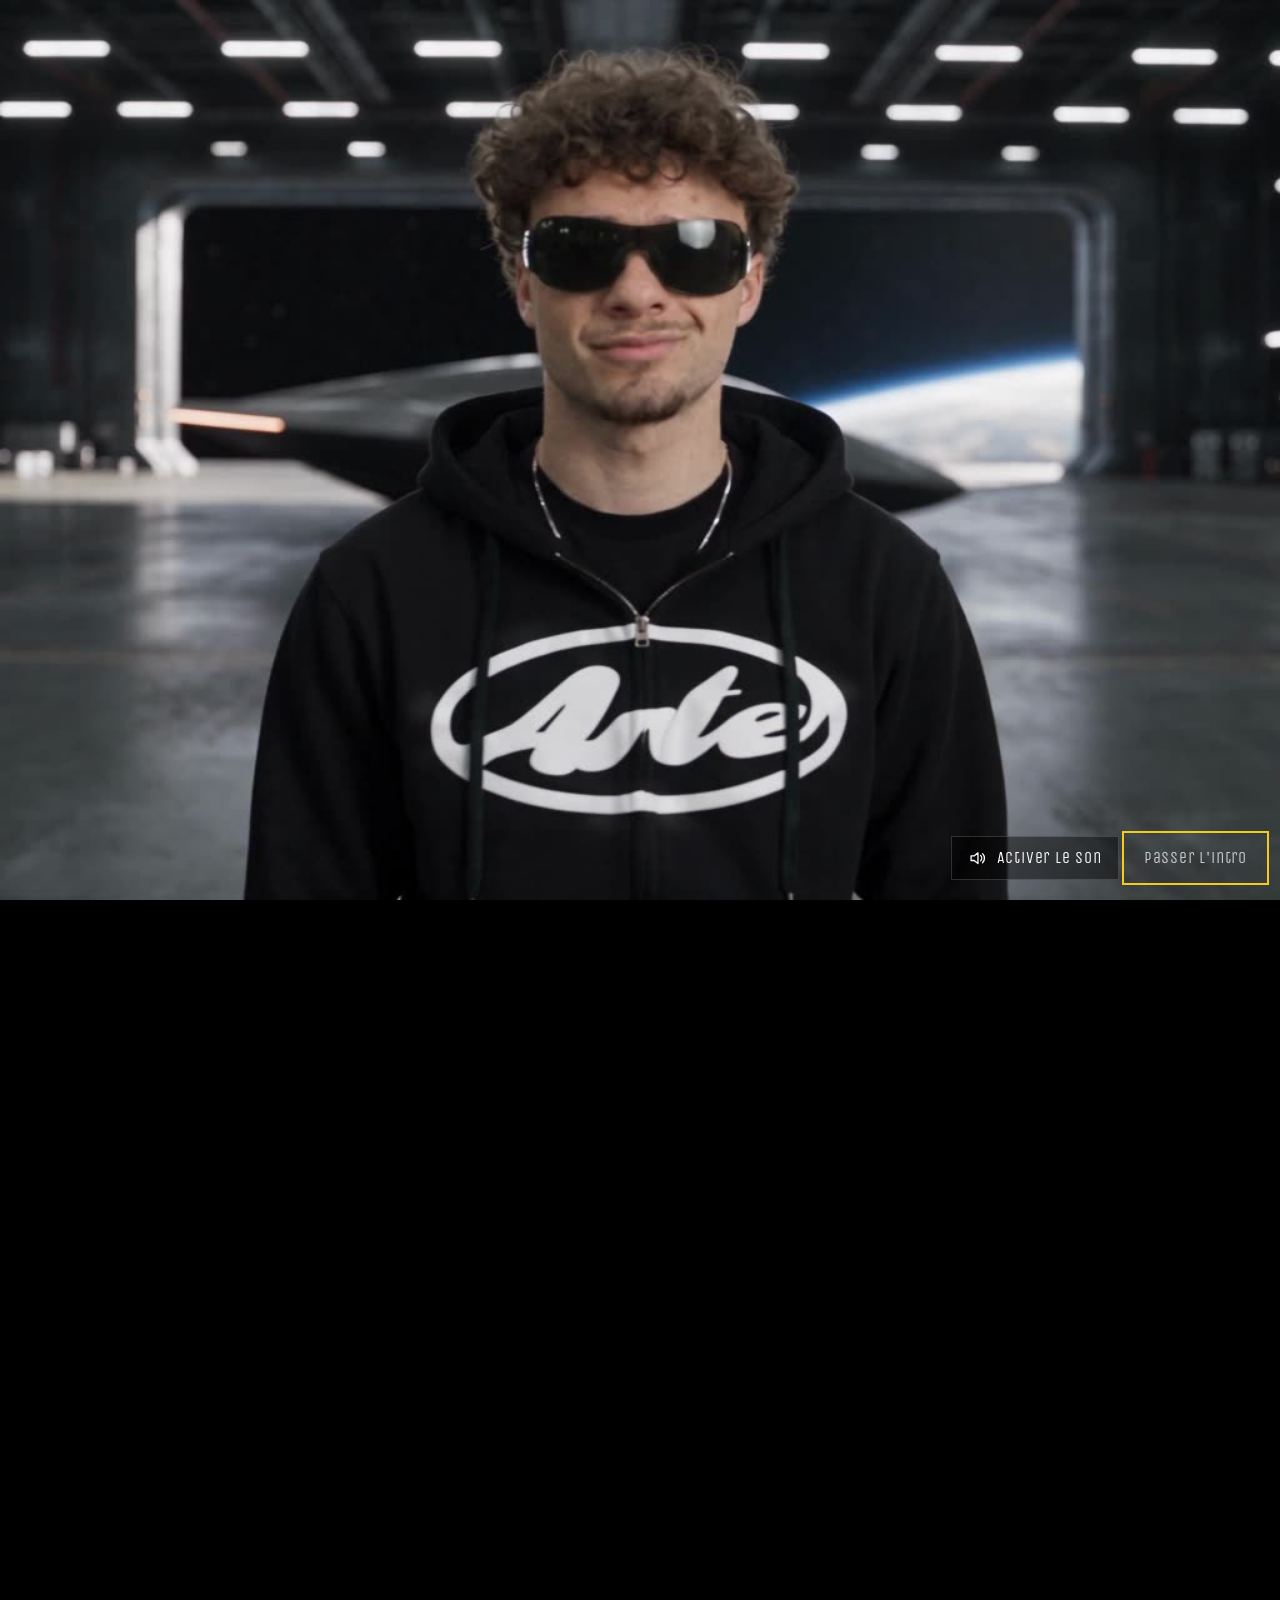
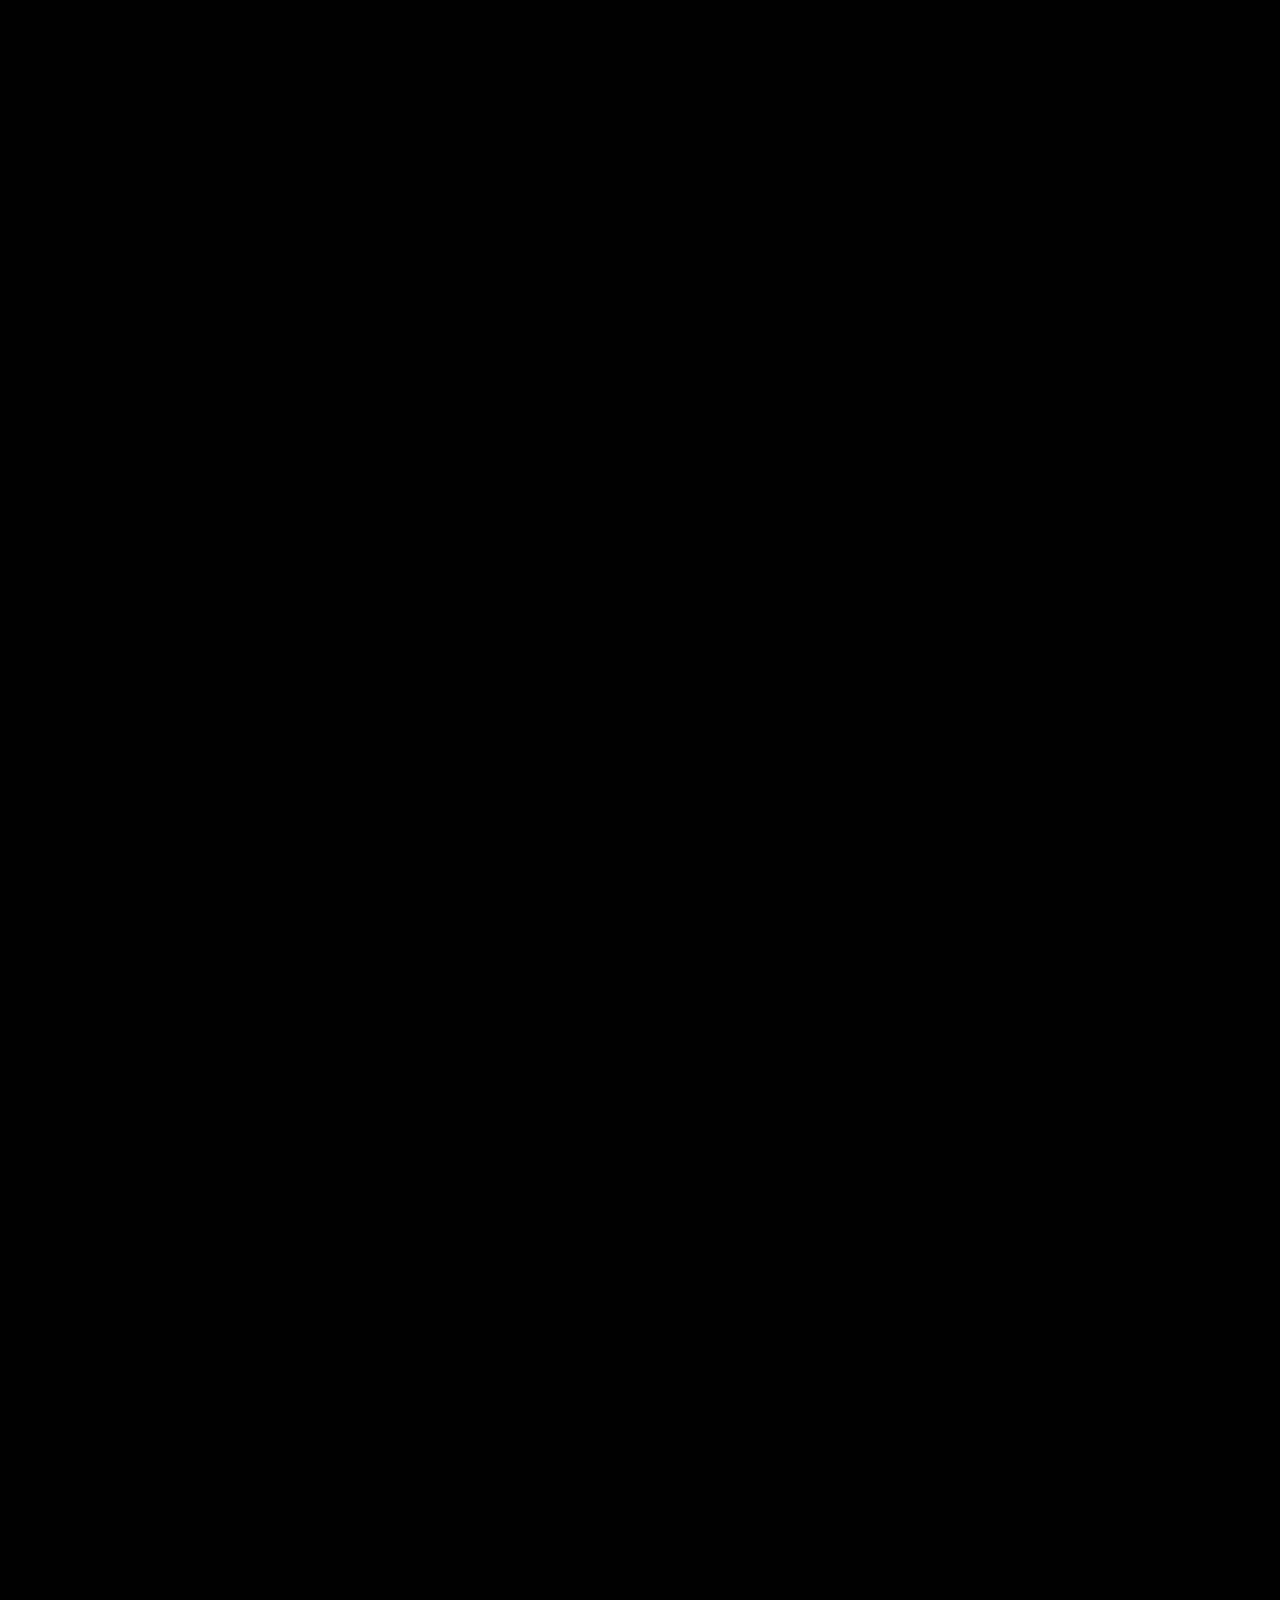
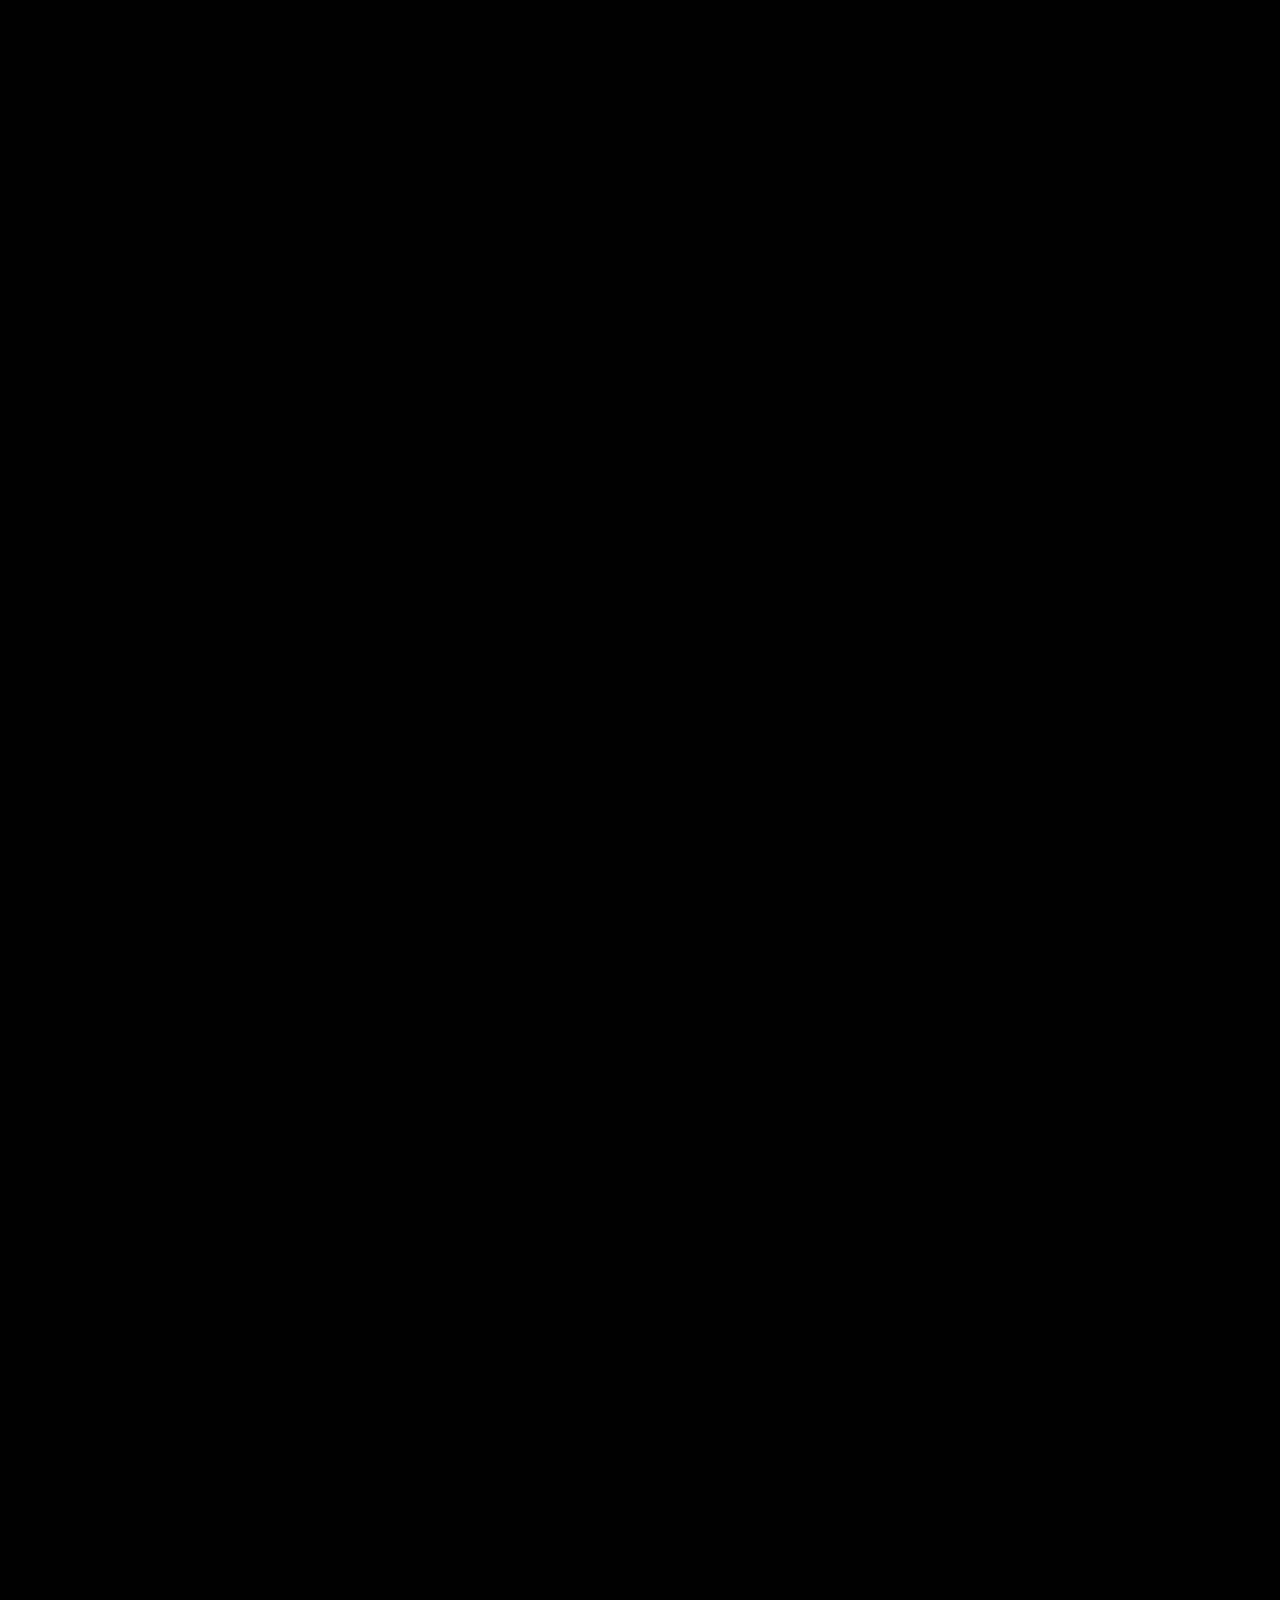
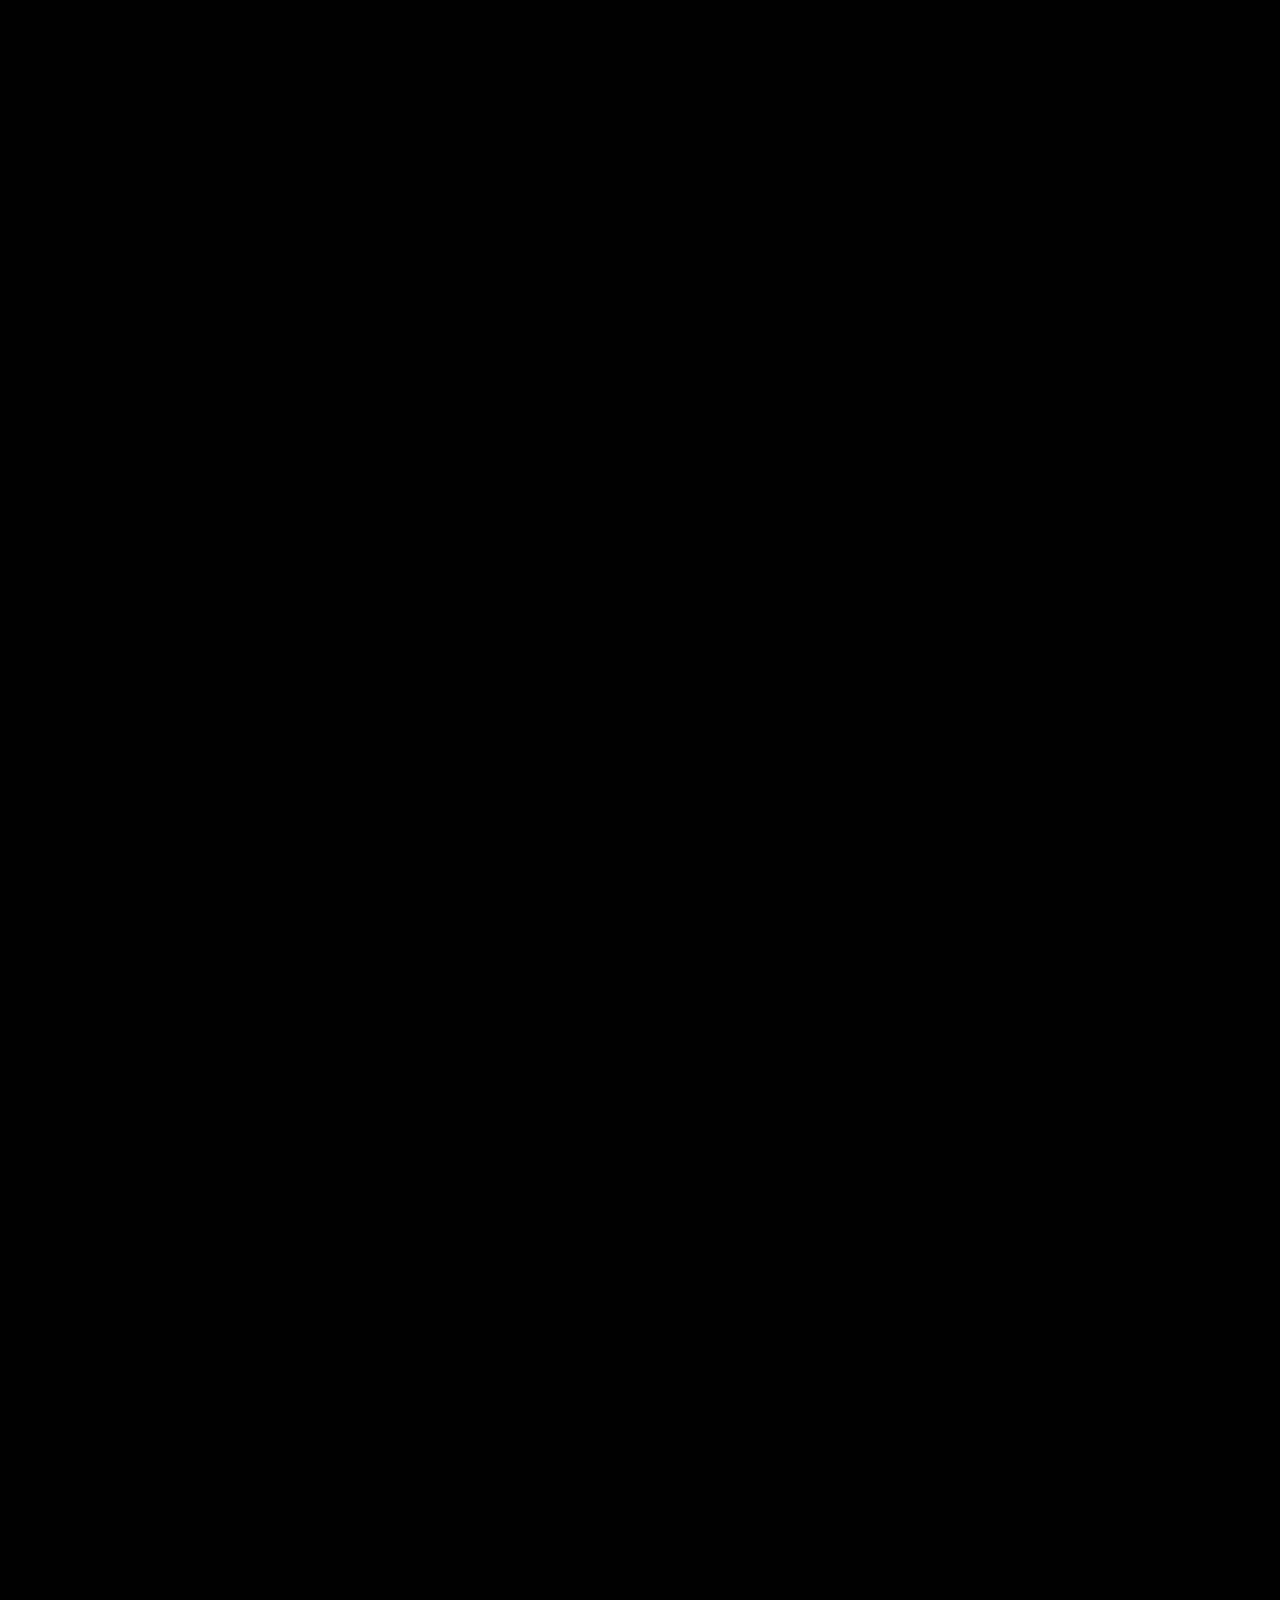
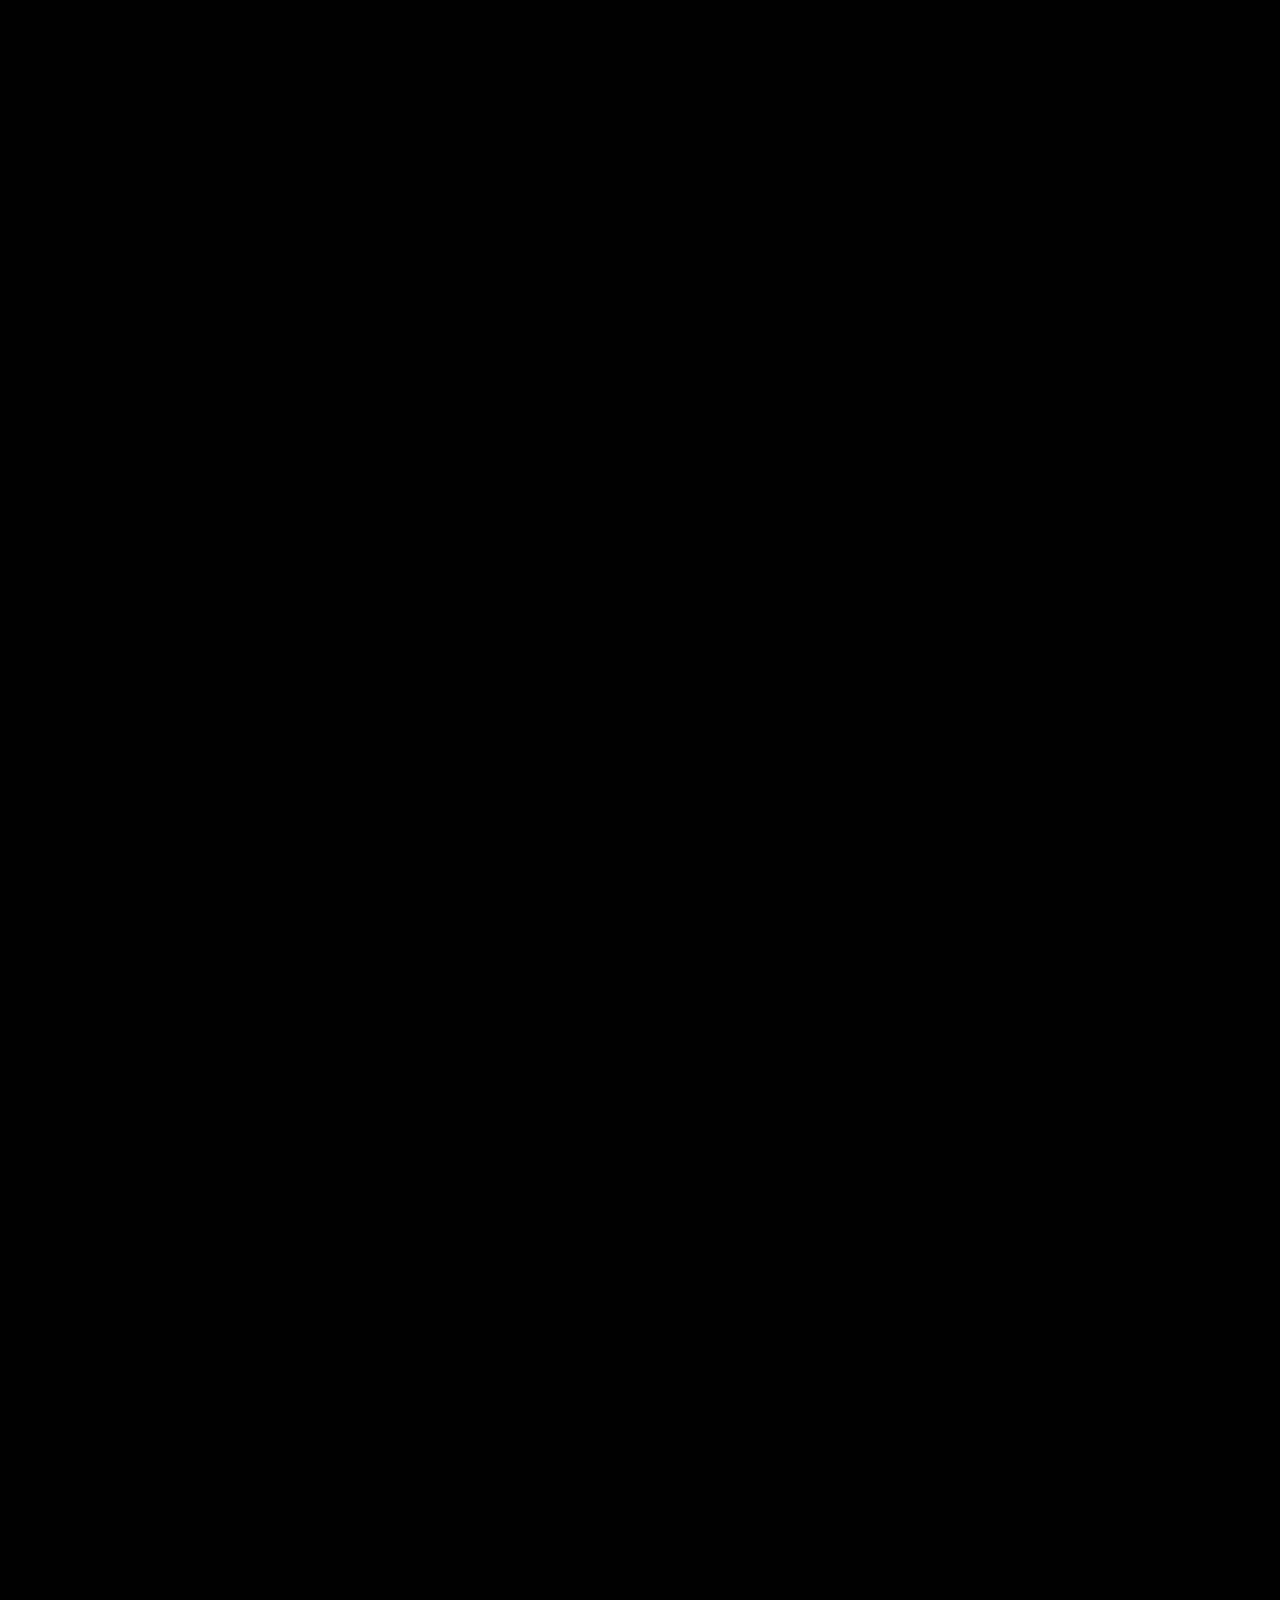
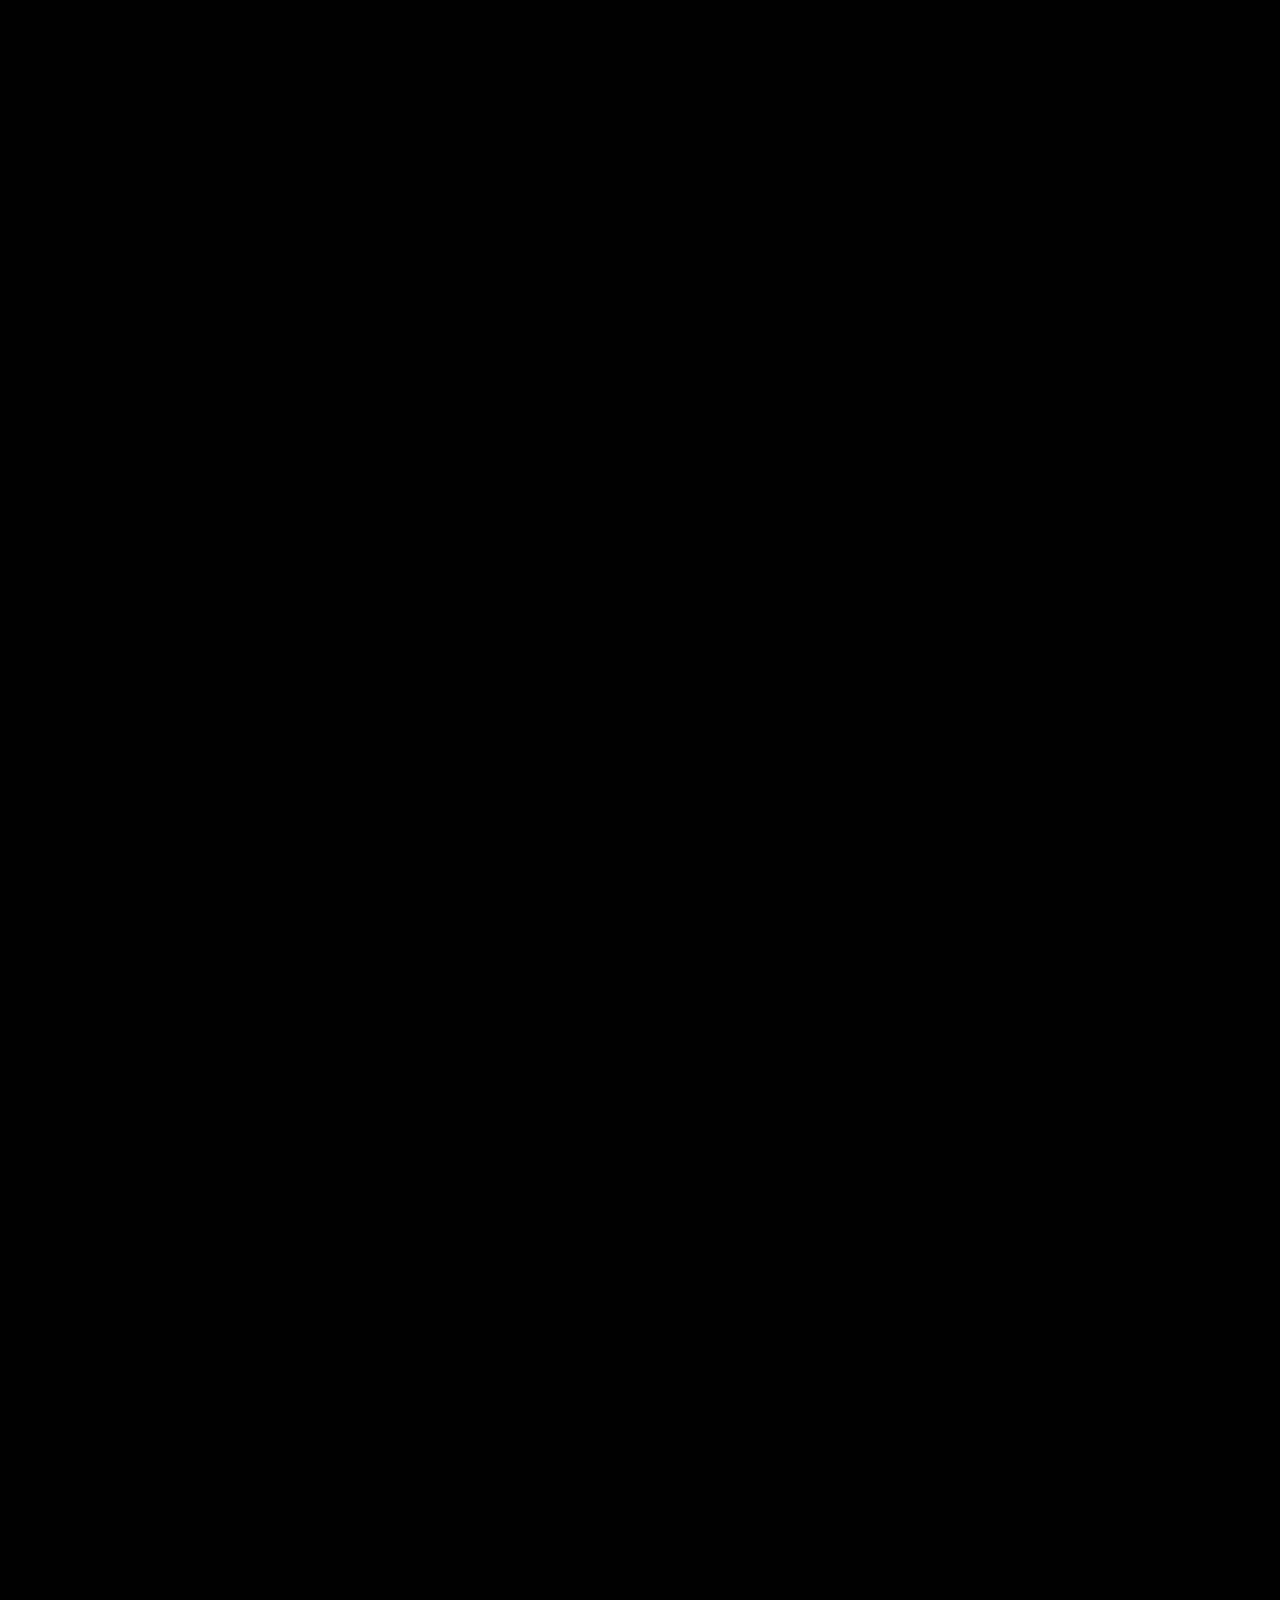
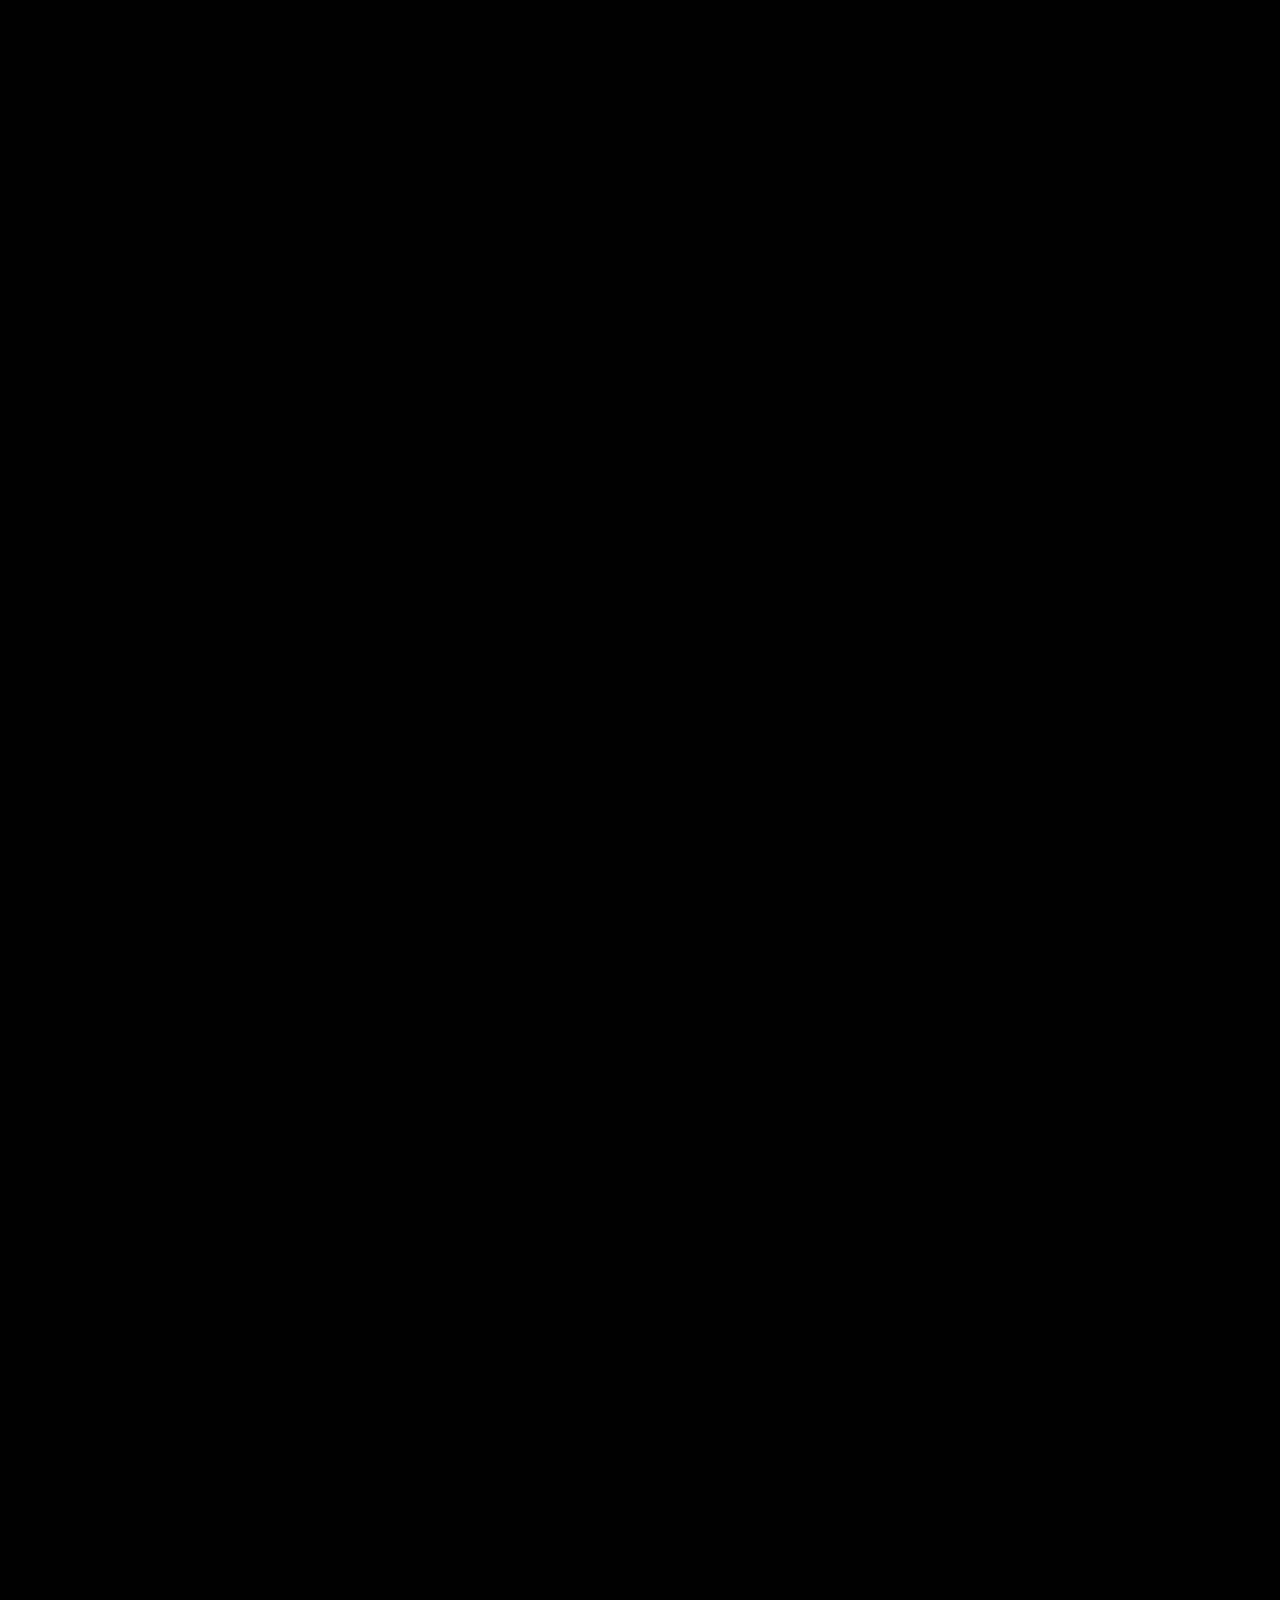
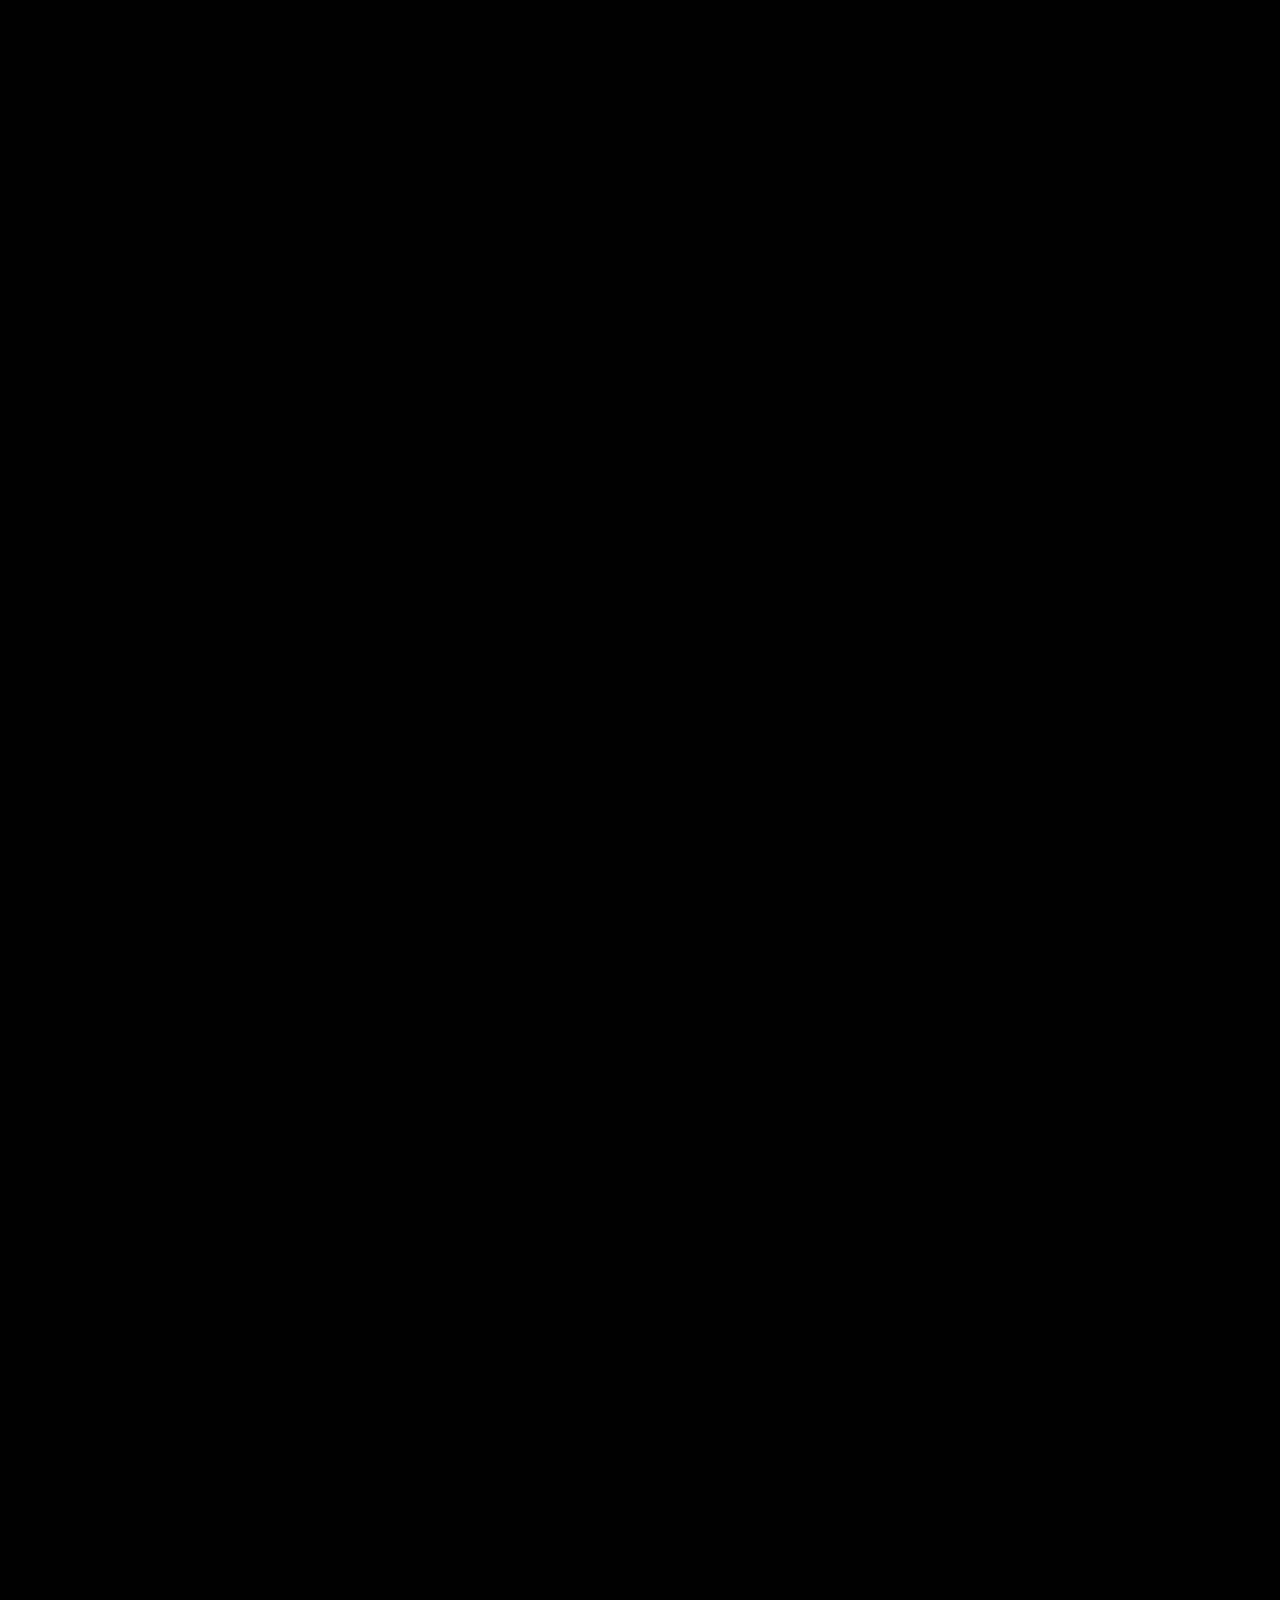
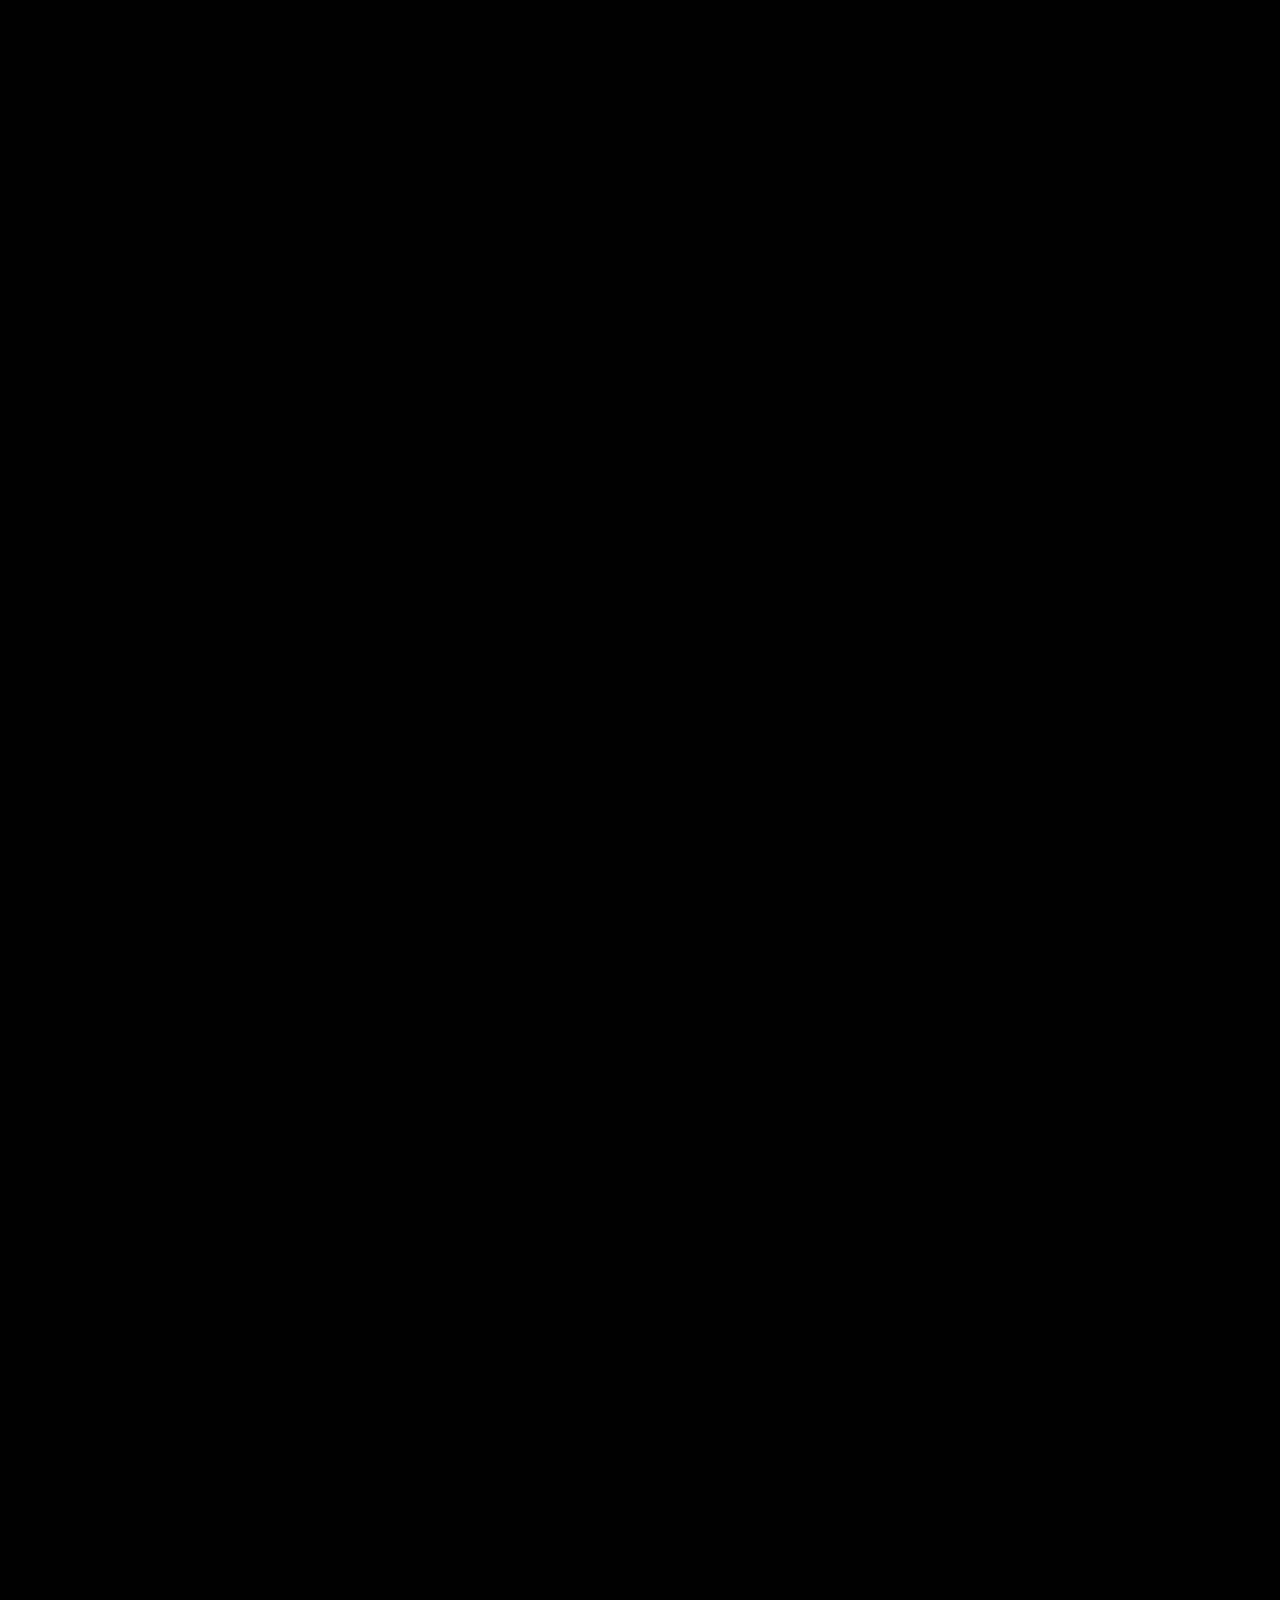
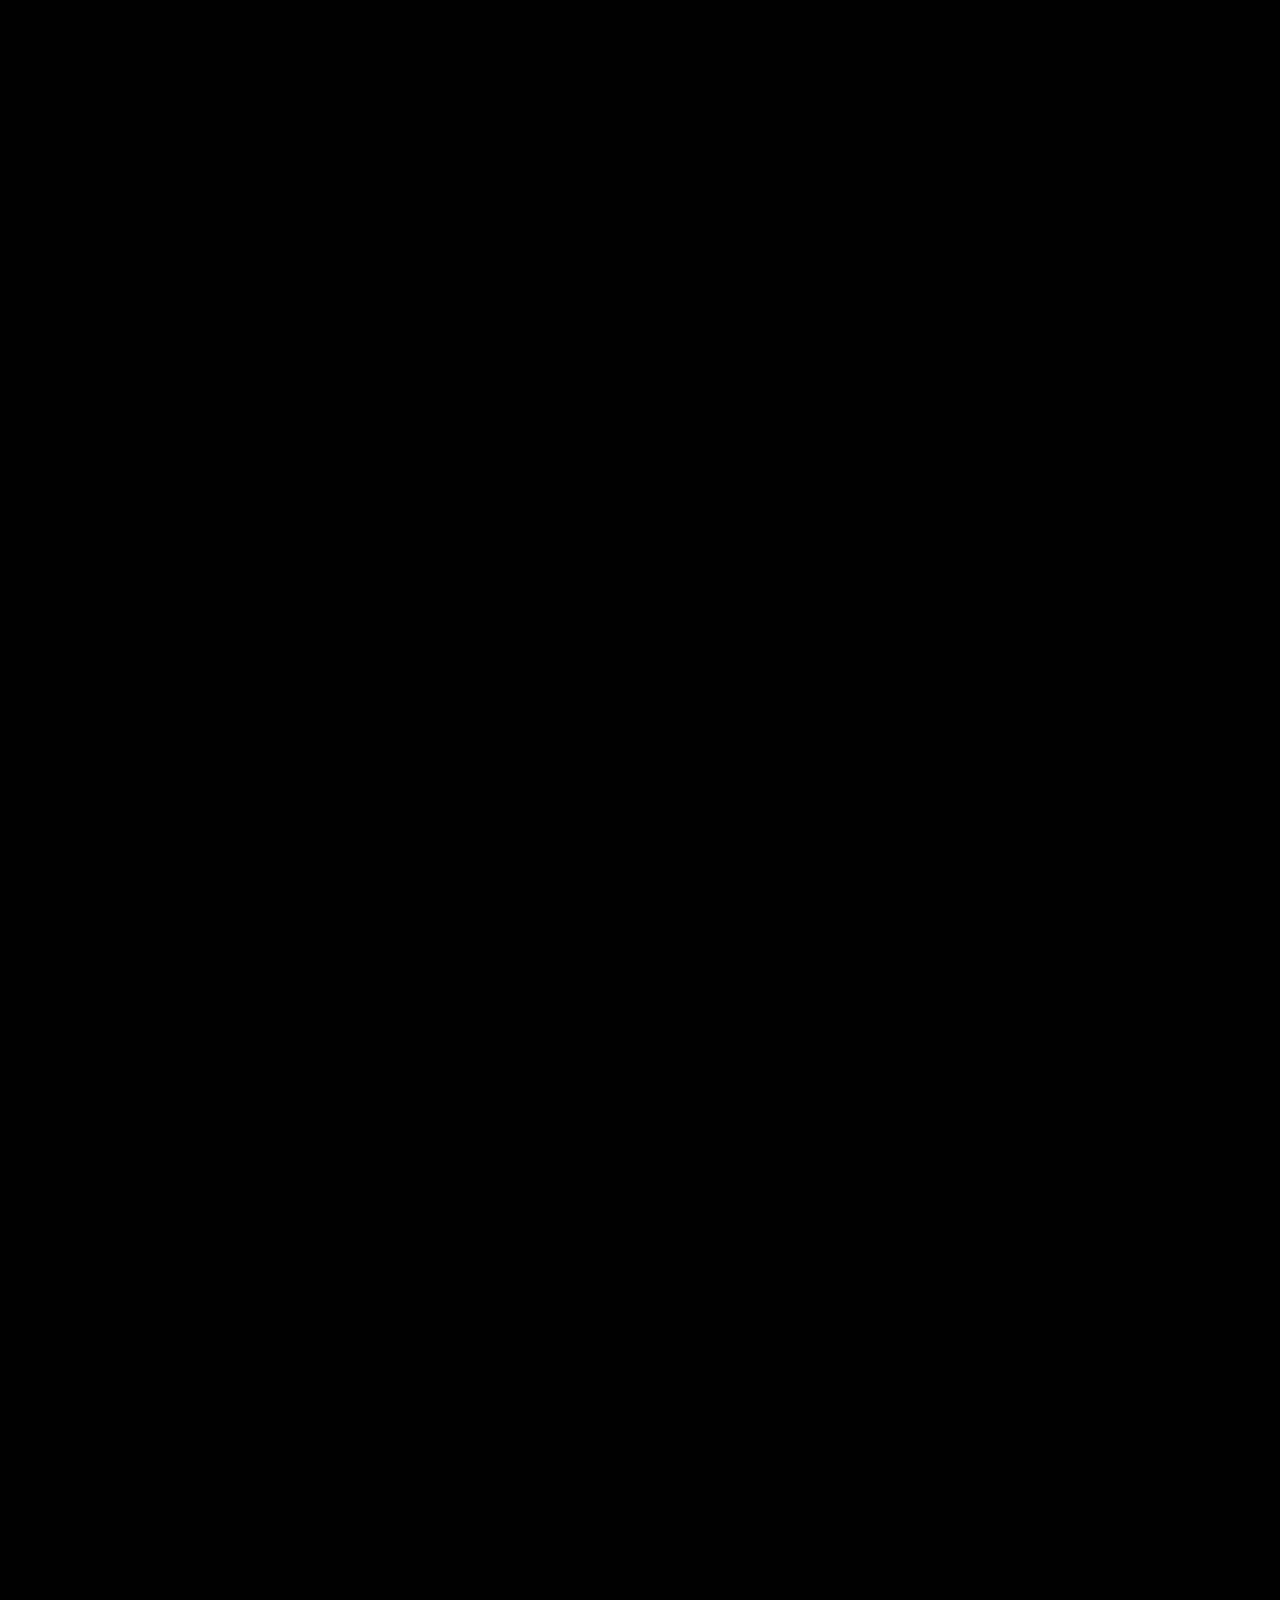
<file: index.html>
<!doctype html>
<html lang="fr">
<head>
<meta charset="utf-8">
<meta name="viewport" content="width=device-width, initial-scale=1, viewport-fit=cover">
<title>Miwave Studio</title>
<meta name="description" content="Miwave Studio — Dream to screen. Portfolio de Mathias Lopez : créations vidéo et design graphique.">
<meta name="theme-color" content="#000000">
<meta property="og:title" content="Miwave Studio — Dream to screen">
<meta property="og:description" content="Miwave Studio — Dream to screen. Portfolio de Mathias Lopez : créations vidéo et design graphique.">
<meta property="og:image" content="assets/video/intro.jpg">
<link rel="icon" href="assets/img/logo-mark.png">
<link rel="preconnect" href="https://fonts.googleapis.com">
<link rel="preconnect" href="https://fonts.gstatic.com" crossorigin>
<link rel="stylesheet" href="https://fonts.googleapis.com/css2?family=Crimson+Text:ital,wght@0,400;0,600;1,400&family=Unica+One&family=VT323&display=swap">
<link rel="stylesheet" href="css/style.css">
</head>
<body>
<a class="skip-link" href="#contenu" data-i18n="skip">Aller au contenu</a>
<div class="cosmos" aria-hidden="true"></div>

<!-- ============ INTRO VIDÉO ============ -->
<div id="intro" class="intro" hidden>
  <video id="intro-video" class="intro__video" muted playsinline preload="auto" poster="assets/video/intro.jpg">
    <source src="assets/video/intro.mp4" type="video/mp4">
  </video>
  <div class="intro__controls">
    <button type="button" id="intro-sound" class="ghost-btn" aria-pressed="false">
      <svg class="ico" viewBox="0 0 24 24" aria-hidden="true"><path d="M4 9v6h4l5 4V5L8 9H4z"/><path class="wave" d="M16.5 8.5a5 5 0 0 1 0 7M19 6a8.5 8.5 0 0 1 0 12"/><path class="mute" d="M17 9l5 6M22 9l-5 6"/></svg>
      <span data-i18n="intro.sound.on">Activer le son</span>
    </button>
    <button type="button" id="intro-skip" class="ghost-btn ghost-btn--quiet" data-i18n="intro.skip">Passer l'intro</button>
  </div>
</div>
<div id="flash" class="flash" aria-hidden="true"></div>

<!-- ============ EN-TÊTE ============ -->
<header class="top" id="top">
  <a class="top__logo" href="#voyage" aria-label="Miwave Studio">
    <img src="assets/img/logo-mark.png" alt="" width="400" height="205">
  </a>
  <nav class="top__nav" data-i18n-aria="nav.label" aria-label="Navigation principale">
    <a href="#voyage" data-route="voyage" data-i18n="nav.voyage">Voyage</a>
    <a href="#videos" data-route="videos" data-i18n="nav.videos">Vidéos</a>
    <a href="#design" data-route="design" data-i18n="nav.design">Design</a>
    <a href="#a-propos" data-route="a-propos" data-i18n="nav.about">À propos</a>
    <a href="#contact" data-route="contact" data-i18n="nav.contact">Contact</a>
  </nav>
  <button type="button" id="replay" class="top__replay" data-i18n-aria="nav.replay" aria-label="Revoir l'intro">
    <svg class="ico" viewBox="0 0 24 24" aria-hidden="true"><path d="M4 12a8 8 0 1 0 2.6-5.9M4 4v4h4"/><path d="M10.5 9v6l5-3z"/></svg>
    <span data-i18n="nav.replay">Revoir l'intro</span>
  </button>
  <div class="lang" role="group" data-i18n-aria="lang.label" aria-label="Langue du site">
    <button type="button" data-lang="fr" aria-pressed="true">FR</button>
    <button type="button" data-lang="en" aria-pressed="false">EN</button>
  </div>
</header>

<main id="contenu">

<!-- ============ VOYAGE ============ -->
<section id="view-voyage" class="view voyage" data-view="voyage" aria-label="Voyage">
  <div class="stage" id="stage">
    <canvas id="space" class="stage__space" aria-hidden="true"></canvas>
    <video id="voyage-video" class="stage__video" muted playsinline preload="auto" aria-hidden="true" tabindex="-1"></video>
    <canvas id="constellation" class="stage__const" aria-hidden="true"></canvas>

    <div class="opening" id="opening">
      <img class="opening__logo" src="assets/img/logo.png" alt="Miwave" width="600" height="394">
      <p class="opening__base">Dream to screen</p>
      <h1 class="opening__title" data-i18n="hero.title">Embarque avec moi.</h1>
      <p class="opening__story" data-i18n="hero.story">Un voyage à travers mes créations. Il te suffit de faire défiler : le vaisseau décolle, et chaque étoile filante te dévoile un projet.</p>
      <p class="opening__hint"><span data-i18n="hero.hint">Fais défiler pour décoller</span>
        <svg class="ico" viewBox="0 0 24 24" aria-hidden="true"><path d="M6 6l6 6 6-6M6 13l6 6 6-6"/></svg></p>
    </div>

    <div class="comets" id="comets" aria-hidden="true"></div>
    <div class="fx" id="fx" aria-hidden="true"></div>
    <div class="flyby" id="flyby"></div>

    <div class="final" id="final">
      <h2 class="sr-only">Work with me!</h2>
      <p class="final__sub" data-i18n="final.sub">Un projet vidéo, une identité, une idée à faire décoller ?</p>
      <a class="solid-btn" href="#contact" data-i18n="final.cta">Écrire à Miwave Studio</a>
    </div>

    <div class="hud" id="hud" aria-hidden="true">
      <svg class="hud__reticle" viewBox="0 0 200 60"><path d="M0 30h62M138 30h62M88 30h4M108 30h4M100 18v4M100 38v4"/><circle cx="100" cy="30" r="1.4"/></svg>
      <div class="hud__block hud__block--l"><span data-i18n="hud.speed">Vitesse</span><b id="hud-speed">0,00 c</b></div>
      <div class="hud__block hud__block--r"><span data-i18n="hud.project">Projet</span><b id="hud-count">00 / 17</b></div>
    </div>

    <div class="veil" id="veil"></div>
    <button class="unzoom" id="unzoom" type="button" hidden><svg class="ico" viewBox="0 0 24 24" aria-hidden="true"><path d="M19 12H5M11 6l-6 6 6 6"/></svg><span data-i18n="scr.back">Retour au cockpit</span></button>
    <div class="cockpit" id="cockpit">
      <img class="cockpit__img" src="assets/img/cockpit-base.webp" alt="" width="2048" height="1152">
      <div class="dash" id="dash">
        <div class="scr scr--1" data-q="476,803,426,268,-11.9">
          <p class="scr__head" aria-hidden="true"><span>MIWAVE-OS 2.6</span><span>SYS OK</span></p>
          <p class="scr__cmd" aria-hidden="true">&gt; ls /videos</p>
          <a class="scr__go" href="#videos" tabindex="-1" data-i18n="nav.videos">Vidéos</a>
          <p class="scr__sub" aria-hidden="true"><span data-i18n="scr.videos">17 fichiers</span></p>
          <p class="scr__hint" aria-hidden="true" data-i18n="scr.hint">[ clic ] ouvrir · [ esc ] retour</p>
          <button class="scr__zoom" type="button" data-i18n-aria="scr.zoom.videos" aria-label="Vidéos"></button>
        </div>
        <div class="scr scr--2" data-q="844,740,338,297,-3.6">
          <p class="scr__head" aria-hidden="true"><span>MIWAVE-OS 2.6</span><span>SYS OK</span></p>
          <p class="scr__cmd" aria-hidden="true">&gt; open /design</p>
          <a class="scr__go" href="#design" tabindex="-1" data-i18n="nav.design">Design</a>
          <p class="scr__sub" aria-hidden="true"><span data-i18n="scr.design">7 projets</span></p>
          <p class="scr__hint" aria-hidden="true" data-i18n="scr.hint">[ clic ] ouvrir · [ esc ] retour</p>
          <button class="scr__zoom" type="button" data-i18n-aria="scr.zoom.design" aria-label="Design"></button>
        </div>
        <div class="scr scr--3" data-q="1204,740,338,297,3.6">
          <p class="scr__head" aria-hidden="true"><span>MIWAVE-OS 2.6</span><span>SYS OK</span></p>
          <p class="scr__cmd" aria-hidden="true">&gt; whoami</p>
          <a class="scr__go" href="#a-propos" tabindex="-1" data-i18n="nav.about">À propos</a>
          <p class="scr__sub" aria-hidden="true">mathias.lopez</p>
          <p class="scr__hint" aria-hidden="true" data-i18n="scr.hint">[ clic ] ouvrir · [ esc ] retour</p>
          <button class="scr__zoom" type="button" data-i18n-aria="scr.zoom.about" aria-label="À propos"></button>
        </div>
        <div class="scr scr--4" data-q="1572,803,426,268,11.9">
          <p class="scr__head" aria-hidden="true"><span>MIWAVE-OS 2.6</span><span>SYS OK</span></p>
          <p class="scr__cmd" aria-hidden="true">&gt; ping miwave</p>
          <a class="scr__go" href="#contact" tabindex="-1" data-i18n="nav.contact">Contact</a>
          <p class="scr__sub" aria-hidden="true"><span data-i18n="scr.contact">réponse &lt; 48 h</span></p>
          <p class="scr__hint" aria-hidden="true" data-i18n="scr.hint">[ clic ] ouvrir · [ esc ] retour</p>
          <button class="scr__zoom" type="button" data-i18n-aria="scr.zoom.contact" aria-label="Contact"></button>
        </div>
        <i class="lever" id="lever" aria-hidden="true"></i>
        <div class="holo" id="holo" aria-hidden="true"><i class="holo__cone"></i><div class="holo__in"><b class="holo__val" id="holo-val">100%</b><div class="holo__bat"><i></i><i></i><i></i><i></i><i></i></div></div></div>
      </div>
      <img class="hand hand--l" id="hand-l" src="assets/img/hand-l.webp" alt="" width="517" height="404">
      <img class="hand hand--r" id="hand-r" src="assets/img/hand-r.webp" alt="" width="542" height="397">
    </div>

    <div class="pager" id="pager">
      <button type="button" id="pager-prev" data-i18n-aria="hud.prev" aria-label="Projet précédent"><svg class="ico" viewBox="0 0 24 24" aria-hidden="true"><path d="M12 19V5M6 11l6-6 6 6"/></svg></button>
      <div class="pager__track" aria-hidden="true"><i id="pager-fill"></i></div>
      <button type="button" id="pager-next" data-i18n-aria="hud.next" aria-label="Projet suivant"><svg class="ico" viewBox="0 0 24 24" aria-hidden="true"><path d="M12 5v14M6 13l6 6 6-6"/></svg></button>
    </div>
  </div>

  <!-- Version sans animation (mouvements réduits) -->
  <div class="calm" id="calm">
    <div class="calm__head">
      <img src="assets/img/logo.png" alt="Miwave" width="600" height="394">
      <p class="opening__base">Dream to screen</p>
    </div>
    <div class="grid" id="calm-grid"></div>
    <div class="calm__final">
      <h2>Work with me!</h2>
      <p data-i18n="final.sub">Un projet vidéo, une identité, une idée à faire décoller ?</p>
      <a class="solid-btn" href="#contact" data-i18n="final.cta">Écrire à Miwave Studio</a>
    </div>
  </div>
</section>

<!-- ============ VIDÉOS ============ -->
<section id="view-videos" class="view page" data-view="videos" hidden>
  <div class="wrap">
    <h1 data-i18n="videos.title">Vidéos</h1>
    <p class="lead" data-i18n="videos.lead">Toutes les créations vidéo, sans le voyage. Un clic ouvre la version complète.</p>
    <h2 class="sub" data-i18n="videos.main">Projets</h2>
    <div class="grid" id="grid-main"></div>
    <h2 class="sub" data-i18n="videos.second">Commandes et formats courts</h2>
    <div class="grid grid--small" id="grid-second"></div>
  </div>
</section>

<!-- ============ DESIGN ============ -->
<section id="view-design" class="view page" data-view="design" hidden>
  <div class="wrap">
    <h1 data-i18n="design.title">Design</h1>
    <p class="lead" data-i18n="design.lead">Identités graphiques, affiches et mises en page. Un clic agrandit l'image.</p>
    <div id="design-list"></div>
  </div>
</section>

<!-- ============ À PROPOS ============ -->
<section id="view-a-propos" class="view page page--about" data-view="a-propos" hidden>
  <div class="wrap">
    <div class="about">
      <div class="about__text">
        <h1 data-i18n="about.title">À propos</h1>
        <p class="big" data-i18n="about.p1"></p>
        <a class="solid-btn" href="#contact" data-i18n="about.cta">Parler d'un projet</a>
      </div>
      <div class="about__side">
        <h2 class="sub" data-i18n="about.do">Ce que je fais</h2>
        <ul class="skills">
          <li data-i18n="about.s1"></li><li data-i18n="about.s2"></li><li data-i18n="about.s3"></li>
          <li data-i18n="about.s4"></li><li data-i18n="about.s5"></li><li data-i18n="about.s6"></li><li data-i18n="about.s7"></li>
        </ul>
      </div>
    </div>
    <figure class="reel">
      <video id="about-video" class="reel__video" loop muted playsinline preload="none" poster="assets/video/motion.jpg" aria-label="Miwave Studio — Dream to screen"></video>
      <button type="button" id="about-sound" class="ghost-btn reel__sound" aria-pressed="false">
        <svg class="ico" viewBox="0 0 24 24" aria-hidden="true"><path d="M4 9v6h4l5 4V5L8 9H4z"/><path class="wave" d="M16.5 8.5a5 5 0 0 1 0 7M19 6a8.5 8.5 0 0 1 0 12"/><path class="mute" d="M17 9l5 6M22 9l-5 6"/></svg>
        <span data-i18n="intro.sound.on">Activer le son</span>
      </button>
    </figure>
    <div class="about__mark">
      <img src="assets/img/logo.png" alt="Miwave" width="600" height="394">
      <p class="opening__base">Dream to screen</p>
    </div>
  </div>
</section>

<!-- ============ CONTACT ============ -->
<section id="view-contact" class="view page" data-view="contact" hidden>
  <div class="wrap contact">
    <div class="contact__head">
      <img class="contact__logo" src="assets/img/logo.png" alt="Miwave" width="600" height="394">
      <img class="contact__base" src="assets/img/baseline.png" alt="Dream to screen." width="600" height="69">
      <h1 class="contact__name" data-i18n="contact.name">Mathias Lopez — Miwave Studio</h1>
      <p class="lead" data-i18n="contact.lead"></p>
      <div class="mails" id="mails"></div>
      <p class="reply" data-i18n="contact.reply"></p>
    </div>
    <form id="contact-form" class="form" novalidate>
      <div class="field">
        <label for="f-name" data-i18n="form.name">Nom</label>
        <input id="f-name" name="name" type="text" autocomplete="name" required aria-describedby="e-name">
        <p class="err" id="e-name" role="alert"></p>
      </div>
      <div class="field">
        <label for="f-email" data-i18n="form.email">Adresse e-mail</label>
        <input id="f-email" name="email" type="email" autocomplete="email" inputmode="email" required aria-describedby="e-email">
        <p class="err" id="e-email" role="alert"></p>
      </div>
      <fieldset class="field types">
        <legend data-i18n="form.type">Type de demande</legend>
        <label class="type" for="f-type-creation">
          <input id="f-type-creation" type="radio" name="type" value="creation" checked>
          <span><b data-i18n="form.type.creation">Demande de création</b><small data-i18n="form.type.creation.hint">Projet vidéo, design</small></span>
        </label>
        <label class="type" for="f-type-pro">
          <input id="f-type-pro" type="radio" name="type" value="pro">
          <span><b data-i18n="form.type.pro">Demande professionnelle</b><small data-i18n="form.type.pro.hint">Emploi, collaboration, partenariat</small></span>
        </label>
      </fieldset>
      <div class="field">
        <label for="f-message" data-i18n="form.message">Message</label>
        <textarea id="f-message" name="message" rows="6" required aria-describedby="e-message"></textarea>
        <p class="err" id="e-message" role="alert"></p>
      </div>
      <input type="checkbox" name="botcheck" id="f-bot" class="sr-only" tabindex="-1" autocomplete="off" aria-hidden="true">
      <button type="submit" class="solid-btn" id="f-send" data-i18n="form.send">Envoyer le message</button>
      <p class="form__status" id="f-status" role="status" aria-live="polite"></p>
    </form>
  </div>
</section>

</main>

<footer class="foot" id="foot">
  <img src="assets/img/trademark.png" alt="© Miwave Studio" width="800" height="320">
  <p>© <span id="year">2026</span> Miwave Studio. <span data-i18n="footer.rights">Tous droits réservés.</span></p>
</footer>

<!-- Navigation mobile -->
<nav class="tabs" id="tabs" data-i18n-aria="nav.label" aria-label="Navigation principale">
  <a href="#voyage" data-route="voyage" data-i18n="nav.voyage">Voyage</a>
  <a href="#videos" data-route="videos" data-i18n="nav.videos">Vidéos</a>
  <a href="#design" data-route="design" data-i18n="nav.design">Design</a>
  <a href="#a-propos" data-route="a-propos" data-i18n="nav.about">À propos</a>
  <a href="#contact" data-route="contact" data-i18n="nav.contact">Contact</a>
</nav>

<!-- Visionneuses -->
<dialog id="player" class="box" aria-label="Vidéo">
  <button type="button" class="box__close" data-close data-i18n-aria="cta.close" aria-label="Fermer"><svg class="ico" viewBox="0 0 24 24" aria-hidden="true"><path d="M5 5l14 14M19 5L5 19"/></svg></button>
  <video id="player-video" controls playsinline></video>
</dialog>
<dialog id="viewer" class="box" aria-label="Image">
  <button type="button" class="box__close" data-close data-i18n-aria="cta.close" aria-label="Fermer"><svg class="ico" viewBox="0 0 24 24" aria-hidden="true"><path d="M5 5l14 14M19 5L5 19"/></svg></button>
  <button type="button" class="box__nav box__nav--prev" id="viewer-prev" data-i18n-aria="design.prev" aria-label="Image précédente"><svg class="ico" viewBox="0 0 24 24" aria-hidden="true"><path d="M15 5l-7 7 7 7"/></svg></button>
  <img id="viewer-img" alt="">
  <button type="button" class="box__nav box__nav--next" id="viewer-next" data-i18n-aria="design.next" aria-label="Image suivante"><svg class="ico" viewBox="0 0 24 24" aria-hidden="true"><path d="M9 5l7 7-7 7"/></svg></button>
  <p class="box__cap" id="viewer-cap"></p>
</dialog>

<script src="js/data.js"></script>
<script src="js/route.js"></script>
<script src="js/space.js"></script>
<script src="js/app.js"></script>
</body>
</html>
</file>
<file: css/style.css>
/* Miwave Studio — un cockpit posé sur le noir de l'espace ; le voyage porte tout le spectacle, les pages classiques restent sobres. */
:root {
  color-scheme: dark;
  --black: #000000;
  --deep: #05070b;
  --panel: #0b0f16;
  --white: #ffffff;
  --mist: rgba(255, 255, 255, 0.74);
  --faint: rgba(255, 255, 255, 0.46);
  --line: rgba(255, 255, 255, 0.16);
  --mustard: #f3ca20;
  --mustard-glow: rgba(243, 202, 32, 0.38);
  --cold: #a9c8ff;
  --cold-glow: rgba(150, 190, 255, 0.28);
  --alert: #ff9483;
  --display: "Unica One", "Avenir Next Condensed", "Arial Narrow", "Helvetica Neue", Arial, sans-serif;
  --term: "VT323", "Share Tech Mono", "Courier New", monospace;
  --green: #5cff8a;
  --text: "Crimson Text", "Iowan Old Style", "Palatino Linotype", Georgia, serif;
  --ease-out: cubic-bezier(0.23, 1, 0.32, 1);
  --ease-in-out: cubic-bezier(0.77, 0, 0.175, 1);
  --gut: max(16px, env(safe-area-inset-left, 0px));
  --gut-r: max(16px, env(safe-area-inset-right, 0px));
  --top-h: 68px;
  --tabs-h: 0px;
}

*, *::before, *::after { box-sizing: border-box; }
html { background: var(--black); scroll-behavior: auto; }
body {
  margin: 0;
  background: var(--black);
  color: var(--white);
  font-family: var(--text);
  font-size: 1.1875rem;
  line-height: 1.6;
  -webkit-font-smoothing: antialiased;
  overflow-x: hidden;
}
img, video { max-width: 100%; display: block; }
a { color: inherit; }
button { font: inherit; color: inherit; background: none; border: 0; padding: 0; cursor: pointer; }
h1, h2, h3, p { margin: 0; }
:focus-visible { outline: 2px solid var(--mustard); outline-offset: 3px; }
.sr-only { position: absolute; width: 1px; height: 1px; overflow: hidden; clip-path: inset(50%); white-space: nowrap; }
.ico { width: 1.15em; height: 1.15em; fill: none; stroke: currentColor; stroke-width: 1.7; stroke-linecap: round; stroke-linejoin: round; flex: none; }

.skip-link {
  position: fixed; left: var(--gut); top: calc(8px + env(safe-area-inset-top, 0px)); z-index: 200;
  padding: 10px 16px; background: var(--mustard); color: var(--black);
  font-family: var(--display); text-decoration: none; transform: translateY(-200%);
}
.skip-link:focus { transform: none; }

/* ---------- Boutons ---------- */
.solid-btn {
  display: inline-flex; align-items: center; justify-content: center; gap: 10px;
  min-height: 52px; padding: 12px 28px;
  background: var(--mustard); color: var(--black);
  font-family: var(--display); font-size: 1.25rem; letter-spacing: 0.04em; text-decoration: none;
  box-shadow: 0 0 0 0 var(--mustard-glow);
  transition: box-shadow 200ms var(--ease-out), transform 140ms var(--ease-out), background-color 200ms ease;
}
.solid-btn:active { transform: scale(0.97); }
.solid-btn[disabled] { opacity: 0.55; cursor: progress; }
.ghost-btn {
  display: inline-flex; align-items: center; gap: 10px; min-height: 44px; padding: 8px 16px;
  border: 1px solid var(--line); background: rgba(0, 0, 0, 0.45);
  font-family: var(--display); font-size: 1rem; letter-spacing: 0.05em; color: var(--white);
  transition: border-color 180ms ease, color 180ms ease, transform 140ms var(--ease-out);
}
.ghost-btn--quiet { border-color: transparent; background: none; color: var(--mist); }
.ghost-btn:active { transform: scale(0.97); }
.ghost-btn .mute { display: none; }
.ghost-btn[aria-pressed="true"] .wave { display: none; }
.ghost-btn[aria-pressed="true"] .mute { display: block; }
@media (hover: hover) and (pointer: fine) {
  .solid-btn:hover { box-shadow: 0 0 34px 2px var(--mustard-glow); background: #ffd83a; }
  .ghost-btn:hover { border-color: var(--mustard); color: var(--mustard); }
}

/* ---------- Intro ---------- */
.intro { position: fixed; inset: 0; z-index: 120; background: var(--black); }
.intro__video { width: 100%; height: 100%; object-fit: cover; }
.intro__controls {
  position: absolute; right: var(--gut-r); bottom: calc(20px + env(safe-area-inset-bottom, 0px));
  display: flex; gap: 8px; align-items: center; flex-wrap: wrap; justify-content: flex-end;
}
.flash { position: fixed; inset: 0; z-index: 110; background: var(--white); opacity: 0; pointer-events: none; transition: opacity 1600ms var(--ease-out); }
.flash.is-on { opacity: 1; transition: none; }

/* ---------- En-tête ---------- */
.top {
  position: fixed; inset: 0 0 auto 0; z-index: 60; height: calc(var(--top-h) + env(safe-area-inset-top, 0px));
  padding: env(safe-area-inset-top, 0px) var(--gut-r) 0 var(--gut);
  display: flex; align-items: center; gap: 24px;
  background: linear-gradient(to bottom, rgba(0, 0, 0, 0.82), rgba(0, 0, 0, 0));
}
body:not([data-route="voyage"]) .top, body.rm .top { background: rgba(0, 0, 0, 0.9); border-bottom: 1px solid var(--line); }
.top__logo { display: flex; align-items: center; min-height: 44px; margin-right: auto; }
.top__logo img { height: 26px; width: auto; }
.top__nav { display: flex; gap: 4px; }
.top__nav a, .tabs a {
  position: relative; display: inline-flex; align-items: center; min-height: 44px; padding: 0 14px;
  font-family: var(--display); font-size: 1.0625rem; letter-spacing: 0.06em; text-decoration: none; color: var(--mist);
  transition: color 180ms ease;
}
.top__nav a::after {
  content: ""; position: absolute; left: 14px; right: 14px; bottom: 8px; height: 2px; background: var(--mustard);
  transform: scaleX(0); transform-origin: left; transition: transform 220ms var(--ease-out);
}
.top__nav a[aria-current="page"], .tabs a[aria-current="page"] { color: var(--mustard); }
.top__nav a[aria-current="page"]::after { transform: scaleX(1); }
@media (hover: hover) and (pointer: fine) {
  .top__nav a:hover { color: var(--white); }
  .top__nav a:hover::after { transform: scaleX(1); }
}
.top__replay { display: none; align-items: center; gap: 8px; min-height: 40px; padding: 0 12px; border: 1px solid var(--line); font-family: var(--display); font-size: 0.95rem; letter-spacing: 0.06em; color: var(--mist); transition: color 160ms ease, border-color 160ms ease; }
body[data-route="voyage"]:not(.rm) .top__replay { display: inline-flex; }
@media (hover: hover) and (pointer: fine) { .top__replay:hover { color: var(--mustard); border-color: var(--mustard); } }
.lang { display: flex; border: 1px solid var(--line); }
.lang button { min-width: 44px; min-height: 40px; font-family: var(--display); font-size: 0.95rem; letter-spacing: 0.06em; color: var(--mist); transition: background-color 160ms ease, color 160ms ease; }
.lang button[aria-pressed="true"] { background: var(--white); color: var(--black); }

.tabs { display: none; }

/* ---------- Voyage ---------- */
.voyage { position: relative; height: calc(var(--len, 12) * 100vh); }
.stage { position: sticky; top: 0; height: 100vh; height: 100svh; overflow: hidden; background: var(--black); }
.stage__space, .stage__const { position: absolute; inset: 0; width: 100%; height: 100%; }
.stage__const { pointer-events: none; }
.stage__video { position: absolute; inset: 0; width: 100%; height: 100%; max-width: none; object-fit: cover; transform: translateY(-8%) scale(1.18); opacity: 0; transition: opacity 700ms ease; pointer-events: none; background: var(--black); }
.stage__video.is-on { opacity: 1; }

.opening {
  position: absolute; left: 0; right: 0; top: 11%; padding: 0 var(--gut-r) 0 var(--gut);
  display: flex; flex-direction: column; align-items: center; gap: 10px; text-align: center; will-change: transform, opacity;
}
.opening::before { content: ""; position: absolute; left: 50%; top: 50%; width: min(1100px, 130vw); height: 150%; transform: translate(-50%, -50%); z-index: -1; pointer-events: none;
  background: radial-gradient(closest-side, rgba(0, 0, 0, 0.82), rgba(0, 0, 0, 0.6) 55%, rgba(0, 0, 0, 0)); }
.opening__logo { width: min(150px, 34vw); height: auto; filter: drop-shadow(0 2px 14px rgba(0, 0, 0, 0.9)); }
.opening__base { font-family: var(--display); font-size: clamp(1.3rem, 2.4vw, 1.9rem); line-height: 1; letter-spacing: 0.1em; color: var(--mustard); text-shadow: 0 2px 12px #000; }
.opening__title { margin-top: 10px; font-family: var(--display); font-weight: 400; font-size: clamp(2.6rem, 6.4vw, 5.2rem); line-height: 0.95; letter-spacing: 0.02em; color: var(--white); text-shadow: 0 2px 18px #000; }
.opening__story { max-width: 48ch; font-size: clamp(1.2rem, 1.9vw, 1.55rem); line-height: 1.35; color: var(--white); text-shadow: 0 1px 10px #000; text-wrap: balance; }
.opening__hint {
  display: inline-flex; align-items: center; gap: 14px; margin-top: 12px; padding: 12px 26px; border: 1px solid var(--mustard);
  font-family: var(--display); font-size: clamp(1.2rem, 1.9vw, 1.6rem); letter-spacing: 0.08em; color: var(--black); background: var(--mustard);
  animation: beacon 2.4s ease-in-out infinite;
}
.opening__hint .ico { width: 1.3em; height: 1.3em; animation: nudge 1.8s var(--ease-in-out) infinite; }
@keyframes beacon { 0%, 100% { box-shadow: 0 0 0 0 rgba(243, 202, 32, 0); } 50% { box-shadow: 0 0 34px 4px rgba(243, 202, 32, 0.55); } }
@keyframes nudge { 0%, 100% { transform: translateY(-3px); } 50% { transform: translateY(4px); } }

/* Étoiles filantes : bien visibles, elles portent les projets */
.comets, .fx { position: absolute; inset: 0; pointer-events: none; }
.comet {
  position: absolute; left: 0; top: 0; width: 52vmin; height: 7px; opacity: 0; transform-origin: 100% 50%; border-radius: 4px;
  background: linear-gradient(to right, rgba(124, 60, 255, 0), rgba(180, 140, 255, 0.5) 35%, rgba(243, 202, 32, 0.9) 78%, #fff);
  will-change: transform, opacity;
}
.comet::before { content: ""; position: absolute; right: 0; top: -9px; width: 60%; height: 25px; border-radius: 50%; background: linear-gradient(to right, rgba(243, 202, 32, 0), rgba(243, 202, 32, 0.28)); }
.comet::after {
  content: ""; position: absolute; right: -24px; top: -21px; width: 50px; height: 50px; border-radius: 50%;
  background: radial-gradient(circle, #fff 0 16%, rgba(255, 232, 150, 0.95) 28%, rgba(243, 202, 32, 0.5) 46%, rgba(243, 202, 32, 0) 70%);
}
.ping, .burst { position: absolute; left: 0; top: 0; opacity: 0; border-radius: 50%; will-change: transform, opacity; }
.ping { width: 90px; height: 90px; border: 3px solid var(--mustard); box-shadow: 0 0 0 2px rgba(255, 255, 255, 0.35) inset; }
.burst { width: 220px; height: 220px; border: 4px solid #fff; background: radial-gradient(circle, rgba(255, 255, 255, 0.85) 0 12%, rgba(243, 202, 32, 0.45) 32%, rgba(243, 202, 32, 0) 68%); }

/* Projets qui passent */
.flyby { position: absolute; inset: 0; pointer-events: none; perspective: 1400px; perspective-origin: 50% 35%; }
.card {
  --mw: min(50vw, 60vh);
  position: absolute; left: 0; right: 0; top: 35%; width: fit-content; max-width: 94vw; margin-inline: auto;
  display: grid; grid-template-columns: var(--mw) minmax(0, 300px); gap: 28px; align-items: center;
  text-align: left; text-decoration: none; color: var(--white);
  visibility: hidden; opacity: 0; pointer-events: none; will-change: transform, opacity;
  transform: translate(0, -50%);
}
.card.is-live { pointer-events: auto; cursor: pointer; }
.card--t2 { --mw: min(36vw, 44vh); }
.card--v { --mw: min(24vw, 27vh); }
.card__media {
  grid-area: 1 / 1; position: relative; display: block; aspect-ratio: 16 / 9; overflow: hidden; background: var(--deep);
  outline: 1px solid rgba(215, 230, 255, 0.55); outline-offset: 5px; box-shadow: 0 0 0 1px rgba(215, 230, 255, 0.9); transition: outline-color 220ms ease, box-shadow 220ms ease;
}
.card--v .card__media { aspect-ratio: 9 / 16; }
.card__body { grid-area: 1 / 2; }
.card__media img, .card__media video { position: absolute; inset: 0; width: 100%; height: 100%; object-fit: cover; }
.card__media video { opacity: 0; transition: opacity 400ms ease; }
.card__media video.is-ready { opacity: 1; }
.card__body { display: flex; flex-direction: column; gap: 8px; min-width: 0; padding: 16px 18px; background: rgba(2, 3, 9, 0.66); }
.card__place { display: inline-flex; align-self: flex-start; padding: 2px 8px; border: 1px solid rgba(243, 202, 32, 0.6); font-family: var(--display); font-size: 0.8125rem; letter-spacing: 0.08em; color: var(--mustard); }
.card__kind { font-style: italic; color: var(--mist); font-size: 1.05rem; }
.card__title { font-family: var(--display); font-size: clamp(1.8rem, 3.3vw, 3rem); line-height: 1; letter-spacing: 0.02em; color: var(--mustard); text-wrap: balance; }
.card__text { color: var(--white); font-size: 1.125rem; line-height: 1.45; }
.card__title--logo { display: block; line-height: 0; }
.card__title--logo img { display: block; width: auto; height: auto; max-width: 100%; max-height: clamp(84px, 15vh, 150px); object-fit: contain; object-position: left center; }
.card__badge { height: 38px; width: auto; max-width: 150px; align-self: flex-start; object-fit: contain; margin-bottom: 2px; }
.card__badge--round { height: 58px; }
.card__badge--cover { height: 92px; width: 92px; object-fit: cover; box-shadow: 0 0 0 1px var(--line); }
.card__cta {
  display: inline-flex; align-items: center; gap: 8px; margin-top: 6px; align-self: flex-start;
  font-family: var(--display); font-size: 1.0625rem; letter-spacing: 0.06em; color: var(--white);
  border-bottom: 2px solid var(--mustard); padding-bottom: 3px;
}
.card:focus-visible { outline-offset: 12px; }
@media (hover: hover) and (pointer: fine) {
  .card.is-live:hover .card__media { outline-color: var(--mustard); box-shadow: 0 0 0 1px var(--mustard); }
  .card.is-live:hover .card__title--logo { display: block; line-height: 0; }
.card__title--logo img { display: block; width: auto; height: auto; max-width: 100%; max-height: clamp(84px, 15vh, 150px); object-fit: contain; object-position: left center; }
.card__badge { height: 38px; width: auto; max-width: 150px; align-self: flex-start; object-fit: contain; margin-bottom: 2px; }
.card__badge--round { height: 58px; }
.card__badge--cover { height: 92px; width: 92px; object-fit: cover; box-shadow: 0 0 0 1px var(--line); }
.card__cta { color: var(--mustard); }
}

/* Final */
.final {
  position: absolute; left: 0; right: 0; top: 55%; z-index: 6; padding: 0 var(--gut-r) 0 var(--gut);
  display: flex; flex-direction: column; align-items: center; gap: 16px; text-align: center;
  opacity: 0; visibility: hidden; will-change: transform, opacity;
}
.final__sub { font-size: 1.25rem; font-style: italic; color: var(--mist); max-width: 34ch; text-wrap: balance; }

/* Affichage tête haute */
.hud { position: absolute; inset: 0; pointer-events: none; font-family: var(--display); color: var(--faint); letter-spacing: 0.1em; }
.hud__reticle { position: absolute; left: 50%; top: 35%; width: min(46vw, 520px); transform: translate(-50%, -50%); fill: none; stroke: rgba(255, 255, 255, 0.2); stroke-width: 0.6; transition: opacity 400ms ease; }
.hud__block { position: absolute; top: calc(var(--top-h) + 22px + env(safe-area-inset-top, 0px)); display: flex; flex-direction: column; gap: 2px; font-size: 0.8125rem; }
.hud__block b { font-weight: 400; font-size: 1.25rem; color: var(--white); font-variant-numeric: tabular-nums; letter-spacing: 0.06em; }
.hud__block--l { left: var(--gut); padding-left: 10px; border-left: 1px solid var(--line); }
.hud__block--r { right: calc(var(--gut-r) + 56px); padding-right: 10px; border-right: 1px solid var(--line); text-align: right; align-items: flex-end; }

/* Cockpit */
.cockpit {
  position: absolute; left: 50%; bottom: 0; width: max(100%, 152vh); aspect-ratio: 2048 / 1152;
  transform: translate3d(calc(-50% + var(--jx, 0px)), calc(10% + var(--drop, 0%) + var(--jy, 0px)), 0) rotate(var(--tilt, 0deg)); transform-origin: 50% 100%;
  pointer-events: none; will-change: transform;
}
.hand { position: absolute; max-width: none; user-select: none; -webkit-user-drag: none; will-change: transform; }
.hand--l { left: 22.119%; top: 64.931%; width: 25.244%; height: 35.069%; transform-origin: 30% 110%; }
.hand--r { left: 54.639%; top: 65.538%; width: 26.465%; height: 34.462%; transform-origin: 70% 110%; }
.cockpit__img { position: absolute; inset: 0; width: 100%; height: 100%; user-select: none; -webkit-user-drag: none; }
.cockpit.is-zoom { transform: translate3d(calc(-50% + var(--zx, 0px)), var(--zy, 0px), 0) rotate(var(--za, 0deg)) scale(var(--zs, 1)); will-change: auto; }
.cockpit.is-moving { transition: transform 640ms cubic-bezier(0.77, 0, 0.175, 1); }
.cockpit.is-zoom, .cockpit.is-moving { z-index: 8; }
.veil { position: absolute; inset: 0; z-index: 7; background: rgba(0, 0, 0, 0.78); opacity: 0; pointer-events: none; transition: opacity 400ms ease; }
.stage.is-zoomed .veil { opacity: 1; pointer-events: auto; cursor: zoom-out; }
.unzoom { position: absolute; left: 50%; top: calc(var(--top-h) + 18px); transform: translateX(-50%); z-index: 9; display: inline-flex; align-items: center; gap: 10px; min-height: 44px; padding: 0 18px; border: 1px solid var(--line); background: rgba(0, 0, 0, 0.8); color: var(--white); font-family: var(--display); font-size: 1rem; letter-spacing: 0.06em; }
.unzoom[hidden] { display: none; }
.unzoom { white-space: nowrap; }
.unzoom .ico { width: 18px; height: 18px; }
@media (hover: hover) and (pointer: fine) { .unzoom:hover { border-color: var(--mustard); color: var(--mustard); } }
.stage.is-zoomed .pager, .stage.is-zoomed .hud { opacity: 0; pointer-events: none; }
.hand, .lever, .holo { transition: opacity 260ms ease; }
.stage.is-zoomed .hand, .stage.is-zoomed .lever, .stage.is-zoomed .holo { opacity: 0; }

/* tableau de bord : un calque aux dimensions de l'image (2048 × 1152), mis à l'échelle du cockpit ; chaque écran est plaqué en perspective sur sa vitre */
.dash { position: absolute; left: 0; top: 0; width: 2048px; height: 1152px; transform-origin: 0 0; font-family: var(--term); color: var(--green); }
.scr {
  position: absolute; left: 0; top: 0; transform-origin: 0 0; overflow: hidden; border-radius: 26px; pointer-events: auto;
  display: flex; flex-direction: column; align-items: flex-start; padding: 16px 24px; line-height: 1;
  background:
    repeating-linear-gradient(to bottom, rgba(0, 0, 0, 0.5) 0 1.5px, transparent 1.5px 4px),
    linear-gradient(118deg, rgba(255, 255, 255, 0.07) 0 22%, transparent 34%),
    radial-gradient(ellipse at 50% 42%, rgba(38, 120, 66, 0.5), rgba(8, 36, 18, 0.9) 62%, rgba(1, 8, 4, 0.97));
  box-shadow: inset 0 0 34px 8px rgba(0, 0, 0, 0.85);
  text-shadow: 0 0 9px rgba(92, 255, 138, 0.7);
  transition: filter 200ms ease;
}
.scr > * { margin: 0; position: relative; }
.scr::after { content: ""; position: absolute; inset: 0; background: #000; opacity: 0; pointer-events: none; animation: crt 4.2s steps(1) infinite; }
.scr__head { display: flex; justify-content: space-between; width: 100%; font-size: 13px; letter-spacing: 0.08em; opacity: 0.55; padding-bottom: 6px; border-bottom: 1px solid rgba(92, 255, 138, 0.3); }
.scr__cmd { margin-top: 16px; font-size: 22px; opacity: 0.75; }
.scr__go { margin-top: 4px; padding: 0 6px; font-size: 54px; white-space: nowrap; letter-spacing: 0.03em; text-transform: uppercase; color: inherit; text-decoration: none; pointer-events: none; }
.scr__go::after { content: "▮"; margin-left: 0.1em; animation: blink 1.05s steps(1) infinite; }
.scr__sub { margin-top: 6px; font-size: 22px; opacity: 0.75; }
.scr__hint { margin-top: 12px; font-size: 14px; letter-spacing: 0.04em; opacity: 0; transition: opacity 300ms ease 300ms; }
.scr__zoom { position: absolute; inset: 0; background: none; border: 0; cursor: zoom-in; }
.scr__zoom:focus-visible { outline: 3px solid var(--green); outline-offset: -8px; border-radius: 22px; }
.scr.is-open .scr__zoom { display: none; }
.scr.is-open .scr__go { pointer-events: auto; background: var(--green); color: #021207; text-shadow: none; cursor: pointer; }
.scr.is-open .scr__go:focus-visible { outline: 2px solid var(--white); outline-offset: 3px; }
.scr.is-open .scr__hint { opacity: 0.8; }
.stage.is-zoomed .scr:not(.is-open) { filter: brightness(0.35); pointer-events: none; }
@keyframes blink { 50% { opacity: 0; } }
@keyframes crt { 0%, 100% { opacity: 0; } 47% { opacity: 0.16; } 49% { opacity: 0; } 83% { opacity: 0.08; } 85% { opacity: 0; } }
@media (hover: hover) and (pointer: fine) {
  .scr:hover { filter: brightness(1.35); }
  .scr.is-open:hover { filter: none; }
  .scr.is-open .scr__go:hover { background: var(--white); }
}
.scr--1 { width: 360px; height: 240px; transform: matrix3d(0.6578496,-0.496267,0,-0.0004530982,0.1471528,0.5992316,0,-0.000238795,0,0,1,0,272,731,0,1); }
.scr--2 { width: 340px; height: 250px; transform: matrix3d(1.823669,0.4446858,0,0.0008371083,0.7346539,1.757388,0,0.000724377,0,0,1,0,662,626,0,1); }
.scr--3 { width: 340px; height: 250px; transform: matrix3d(0.0850616,-0.3461622,0,-0.0006516405,0.5829522,1.368025,0,0.0005638856,0,0,1,0,1050,605,0,1); }
.scr--4 { width: 360px; height: 240px; transform: matrix3d(1.894879,0.5929934,0,0.0005414106,-0.7602063,0.7160265,0,-0.000285338,0,0,1,0,1440,660,0,1); }

/* levier de poussée : une barre tenue à deux mains, qui avance avec la vitesse */
.lever { position: absolute; left: 896px; top: 806px; width: 262px; height: 34px; border-radius: 17px; will-change: transform;
  background:
    repeating-linear-gradient(90deg, rgba(0, 0, 0, 0.5) 0 2px, transparent 2px 6px) 50% 0 / 96px 100% no-repeat,
    linear-gradient(to bottom, #2b2e35 0%, #7a808c 16%, #3a3d45 34%, #101114 70%, #1d1f24 100%);
  box-shadow: 0 16px 20px rgba(0, 0, 0, 0.7), inset 0 -2px 3px rgba(0, 0, 0, 0.8); filter: blur(0.5px); }
.lever::after { content: ""; position: absolute; left: 50%; top: 9px; width: 54px; height: 5px; margin-left: -27px; border-radius: 3px; background: var(--mustard); box-shadow: 0 0 calc(4px + var(--pw, 0) * 16px) var(--mustard); opacity: calc(0.45 + var(--pw, 0) * 0.55); }

/* hologramme de batterie, projeté depuis la console centrale */
.holo { --hc: #a995ff; position: absolute; left: 944px; top: 850px; width: 160px; height: 186px; color: var(--hc); font-family: var(--display); }
.holo.is-low { --hc: var(--mustard); }
.holo::before { content: ""; position: absolute; inset: -6px -4px 0; background: radial-gradient(ellipse at 50% 50%, rgba(0, 0, 0, 0.82), rgba(0, 0, 0, 0.5) 55%, transparent 72%); }
.holo__cone { position: absolute; left: 12px; right: 12px; bottom: 6px; height: 56px; clip-path: polygon(0 0, 100% 0, 58% 100%, 42% 100%); background: linear-gradient(to top, color-mix(in srgb, var(--hc) 70%, transparent), color-mix(in srgb, var(--hc) 10%, transparent) 75%, transparent); opacity: calc(0.45 + var(--pw, 0) * 0.4); }
.holo::after { content: ""; position: absolute; left: 50%; bottom: 0; width: 64px; height: 16px; margin-left: -32px; border-radius: 50%; border: 2px solid var(--hc); box-shadow: 0 0 12px var(--hc), inset 0 0 8px var(--hc); opacity: 0.9; }
.holo__in { position: absolute; inset: 0 0 40px; display: flex; flex-direction: column; align-items: center; gap: 7px; transform: perspective(520px) rotateX(12deg); animation: holo 5.3s steps(1) infinite, bob 3.6s ease-in-out infinite alternate;
  -webkit-mask-image: repeating-linear-gradient(to bottom, #000 0 2px, rgba(0, 0, 0, 0.5) 2px 4px); mask-image: repeating-linear-gradient(to bottom, #000 0 2px, rgba(0, 0, 0, 0.5) 2px 4px);
  filter: drop-shadow(0 0 7px var(--hc)); }
.holo__label { font-size: 15px; letter-spacing: 0.16em; text-transform: uppercase; }
.holo__bat { position: relative; display: flex; flex-direction: column-reverse; gap: 6px; width: 78px; margin-top: 10px; padding: 7px; border: 2.5px solid var(--hc); border-radius: 8px; background: color-mix(in srgb, var(--hc) 12%, transparent); box-shadow: 7px -5px 0 -2.5px color-mix(in srgb, var(--hc) 14%, transparent), 7px -5px 0 0 color-mix(in srgb, var(--hc) 45%, transparent); }
.holo__bat::before { content: ""; position: absolute; left: 50%; top: -11px; width: 28px; height: 8px; margin-left: -14px; border: 2.5px solid var(--hc); border-bottom: 0; border-radius: 4px 4px 0 0; }
.holo__bat i { height: 11px; border-radius: 2px; background: var(--hc); opacity: 0.14; transition: opacity 300ms ease; }
.holo__bat i.on { opacity: 1; box-shadow: 0 0 10px var(--hc); }
.holo__bat i.on.last { animation: blink 1.4s steps(1) infinite; }
.holo__val { font-weight: 400; font-size: 30px; line-height: 1; letter-spacing: 0.04em; color: var(--white); font-variant-numeric: tabular-nums; }
@keyframes holo { 0%, 100% { opacity: 0.95; } 31% { opacity: 0.7; } 32% { opacity: 0.95; } 71% { opacity: 0.82; } 73% { opacity: 0.95; } }
@keyframes bob { from { translate: 0 2px; } to { translate: 0 -4px; } }

/* Pagination du voyage */
.pager { position: absolute; right: var(--gut-r); top: 50%; transform: translateY(-58%); display: flex; flex-direction: column; align-items: center; gap: 10px; z-index: 5; }
.pager button { width: 44px; height: 44px; display: grid; place-items: center; border: 1px solid var(--line); background: rgba(0, 0, 0, 0.5); color: var(--mist); transition: color 160ms ease, border-color 160ms ease, transform 140ms var(--ease-out); }
.pager button:active { transform: scale(0.94); }
.pager__track { width: 2px; height: min(22vh, 180px); background: var(--line); position: relative; }
.pager__track i { position: absolute; left: 0; top: 0; width: 100%; height: 100%; background: var(--mustard); transform-origin: top; transform: scaleY(0); }
@media (hover: hover) and (pointer: fine) { .pager button:hover { color: var(--mustard); border-color: var(--mustard); } }

/* Version calme (mouvements réduits) */
.calm { display: none; padding: calc(var(--top-h) + 40px) var(--gut-r) 80px var(--gut); max-width: 1240px; margin: 0 auto; }
.calm__head { display: flex; flex-direction: column; align-items: center; gap: 12px; padding: 40px 0 64px; }
.calm__head img { width: min(260px, 56vw); height: auto; }
.calm__final { display: flex; flex-direction: column; align-items: center; gap: 16px; text-align: center; padding: 96px 0 40px; }
.calm__final h2 { font-family: var(--display); font-weight: 400; font-size: clamp(3rem, 10vw, 7rem); line-height: 1; color: var(--mustard); }
.calm__final p { font-style: italic; color: var(--mist); }
body.rm .voyage { height: auto; }
body.rm .stage { display: none; }
body.rm .calm { display: block; }

/* ---------- Fond galactique des pages classiques ---------- */
.cosmos {
  position: fixed; inset: 0; z-index: 0; pointer-events: none; display: none; background-color: var(--black);
  background-image: linear-gradient(to bottom, rgba(0, 0, 0, 0.34), rgba(0, 0, 0, 0.6)), url("../assets/space/sky.webp");
  background-size: auto, max(1900px, 190vw) auto; background-position: center, 38% 46%; background-repeat: no-repeat, repeat-x;
}
.cosmos::before, .cosmos::after { content: ""; position: absolute; background-repeat: no-repeat; background-size: contain; mix-blend-mode: screen; }
.cosmos::before { right: 4vw; top: 12vh; width: min(34vw, 420px); aspect-ratio: 1; background-image: url("../assets/space/galaxy1.webp"); opacity: 0.9; }
.cosmos::after { left: -4vw; bottom: 6vh; width: min(30vw, 360px); aspect-ratio: 1; background-image: url("../assets/space/galaxy2.webp"); opacity: 0.7; }
body:not([data-route="voyage"]) .cosmos, body.rm .cosmos { display: block; }
main, .foot { position: relative; z-index: 1; }

/* ---------- Pages classiques ---------- */
.page { min-height: 100vh; padding: calc(var(--top-h) + 56px + env(safe-area-inset-top, 0px)) 0 96px; position: relative; }
.wrap { max-width: 1240px; margin: 0 auto; padding-left: var(--gut); padding-right: var(--gut-r); position: relative; }
@media (min-width: 720px) { .wrap, .calm { padding-left: max(40px, env(safe-area-inset-left, 0px)); padding-right: max(40px, env(safe-area-inset-right, 0px)); } }
.page h1 { font-family: var(--display); font-weight: 400; font-size: clamp(3rem, 8vw, 6rem); line-height: 0.95; letter-spacing: 0.02em; color: var(--mustard); }
.lead { margin-top: 18px; max-width: 46ch; font-size: 1.375rem; line-height: 1.45; color: var(--mist); text-wrap: pretty; }
.sub {
  display: inline-block; margin: 72px 0 28px; padding-bottom: 6px; border-bottom: 2px solid var(--mustard);
  font-family: var(--display); font-weight: 400; font-size: 1.75rem; line-height: 1.1; letter-spacing: 0.04em; color: var(--white);
}

.grid { display: grid; grid-template-columns: repeat(auto-fill, minmax(min(100%, 340px), 1fr)); gap: 40px 24px; }
.grid--small { grid-template-columns: repeat(auto-fill, minmax(min(100%, 250px), 1fr)); gap: 32px 20px; }
.tile { display: flex; flex-direction: column; gap: 12px; text-align: left; text-decoration: none; color: var(--white); cursor: pointer; min-width: 0; }
.tile__media { position: relative; aspect-ratio: 16 / 9; overflow: hidden; background: var(--panel); box-shadow: 0 0 0 1px var(--line); transition: box-shadow 220ms var(--ease-out); }
.tile__media img, .tile__media video { position: absolute; inset: 0; width: 100%; height: 100%; object-fit: cover; }
.tile__media img { transition: transform 600ms var(--ease-out); }
.tile__media video { opacity: 0; transition: opacity 300ms ease; }
.tile__media video.is-ready { opacity: 1; }
.tile__play { position: absolute; right: 10px; bottom: 10px; width: 36px; height: 36px; display: grid; place-items: center; background: rgba(0, 0, 0, 0.6); color: var(--white); }
.tile__title { font-family: var(--display); font-size: 1.625rem; line-height: 1.05; letter-spacing: 0.02em; color: var(--mustard); }
.grid--small .tile__title { font-size: 1.25rem; }
.tile__meta { color: var(--mist); font-size: 1.0625rem; line-height: 1.4; }
.tile__meta i { color: var(--white); }
.tile:active .tile__media { transform: scale(0.99); }
@media (hover: hover) and (pointer: fine) {
  .tile:hover .tile__media { box-shadow: 0 0 0 2px var(--mustard), 0 0 40px var(--mustard-glow); }
  .tile:hover .tile__media img { transform: scale(1.04); }
}

.dproj { margin-top: 72px; }
.dproj__head { display: flex; flex-wrap: wrap; align-items: baseline; gap: 6px 24px; margin-bottom: 24px; }
.dproj__head .sub { margin: 0; }
.dproj__head p { color: var(--mist); max-width: 60ch; }
.dproj__head p i { color: var(--white); }
.masonry { columns: 3 260px; column-gap: 16px; }
.shot { display: block; width: 100%; margin: 0 0 16px; break-inside: avoid; background: var(--panel); box-shadow: 0 0 0 1px var(--line); overflow: hidden; cursor: zoom-in; transition: box-shadow 220ms var(--ease-out); }
.shot img { width: 100%; height: auto; transition: transform 600ms var(--ease-out); }
@media (hover: hover) and (pointer: fine) {
  .shot:hover { box-shadow: 0 0 0 2px var(--mustard), 0 0 40px var(--mustard-glow); }
  .shot:hover img { transform: scale(1.03); }
}

/* À propos */
.about { display: grid; grid-template-columns: minmax(0, 1.4fr) minmax(0, 1fr); gap: 64px; align-items: start; }
.about__text { display: flex; flex-direction: column; gap: 28px; align-items: flex-start; max-width: 60ch; }
.about__text .big { font-size: clamp(1.4rem, 2.1vw, 1.75rem); line-height: 1.4; margin-top: 14px; color: var(--white); text-wrap: pretty; }
.about__side .sub { margin-top: 12px; }
.skills { list-style: none; margin: 0; padding: 0; }
.skills li { padding: 13px 0; border-bottom: 1px solid var(--line); font-size: 1.1875rem; }
.reel { position: relative; margin: 88px 0 0; aspect-ratio: 16 / 9; background: var(--black); outline: 1px solid rgba(215, 230, 255, 0.4); outline-offset: 6px; box-shadow: 0 0 0 1px rgba(215, 230, 255, 0.8); }
.reel__video { width: 100%; height: 100%; object-fit: cover; }
.reel__sound { position: absolute; right: 16px; bottom: 16px; background: rgba(0, 0, 0, 0.7); }
.about__mark { display: flex; flex-direction: column; align-items: center; gap: 14px; padding: 112px 0 24px; }
.about__mark img { width: min(340px, 62vw); height: auto; filter: drop-shadow(0 0 34px rgba(160, 110, 255, 0.5)); }

/* Contact */
.contact { display: grid; grid-template-columns: minmax(0, 1fr) minmax(0, 1.1fr); gap: 72px; align-items: start; }
.contact__logo { width: 190px; height: auto; margin-left: -4px; }
.contact__base { width: 210px; height: auto; margin: 18px 0 40px; }
.page .contact__name { font-size: clamp(2rem, 4.2vw, 3.4rem); line-height: 1.02; text-wrap: balance; }
.mails { display: flex; flex-direction: column; gap: 14px; margin-top: 36px; }
.mail { display: flex; flex-direction: column; gap: 2px; padding: 14px 16px; border-left: 2px solid var(--mustard); background: rgba(5, 7, 11, 0.72); min-width: 0; }
.mail__label { font-family: var(--display); font-size: 1.1875rem; letter-spacing: 0.04em; }
.mail__hint { color: var(--mist); font-size: 1rem; }
.mail__line { display: flex; flex-wrap: wrap; align-items: center; gap: 6px 14px; margin-top: 6px; min-width: 0; }
.mail__addr { color: var(--mustard); font-size: 1.1875rem; overflow-wrap: anywhere; user-select: all; min-height: 32px; display: inline-flex; align-items: center; }
.mail__copy { min-height: 36px; padding: 0 12px; border: 1px solid var(--line); font-family: var(--display); font-size: 0.9375rem; letter-spacing: 0.06em; color: var(--mist); transition: color 160ms ease, border-color 160ms ease; }
.reply { margin-top: 22px; font-style: italic; color: var(--white); }
@media (hover: hover) and (pointer: fine) { .mail__copy:hover { color: var(--mustard); border-color: var(--mustard); } }
.form { display: flex; flex-direction: column; gap: 26px; padding: 28px; background: rgba(5, 7, 11, 0.78); border: 1px solid var(--line); }
.field { display: flex; flex-direction: column; gap: 8px; border: 0; padding: 0; margin: 0; min-width: 0; }
.field label, .field legend { font-family: var(--display); font-size: 1.0625rem; letter-spacing: 0.06em; color: var(--white); padding: 0; }
.field input[type="text"], .field input[type="email"], .field textarea {
  width: 100%; padding: 12px 14px; font: inherit; font-size: 1.1875rem; color: var(--white);
  background: var(--panel); border: 1px solid var(--line); border-radius: 0; outline-offset: 0;
  transition: border-color 160ms ease, box-shadow 160ms ease;
}
.field textarea { resize: vertical; min-height: 140px; }
.field input:focus-visible, .field textarea:focus-visible { outline: 2px solid var(--mustard); border-color: var(--mustard); }
.field input[aria-invalid="true"], .field textarea[aria-invalid="true"] { border-color: var(--alert); }
.err { color: var(--alert); font-size: 1.0625rem; min-height: 0; }
.err:empty { display: none; }
.types { gap: 12px; }
.types legend { margin-bottom: 10px; }
.type { display: flex; align-items: center; gap: 14px; padding: 12px 14px; min-height: 60px; border: 1px solid var(--line); background: var(--panel); cursor: pointer; transition: border-color 160ms ease, background-color 160ms ease; }
.type input { width: 20px; height: 20px; accent-color: var(--mustard); flex: none; margin: 0; }
.type span { display: flex; flex-direction: column; line-height: 1.25; }
.type b { font-family: var(--display); font-weight: 400; font-size: 1.1875rem; letter-spacing: 0.04em; }
.type small { color: var(--mist); font-size: 1rem; }
.type:has(input:checked) { border-color: var(--mustard); background: rgba(243, 202, 32, 0.07); }
.type:has(input:focus-visible) { outline: 2px solid var(--mustard); outline-offset: 2px; }
.form .solid-btn { align-self: flex-start; }
.form__status { min-height: 1.6em; }
.form__status.is-ok { color: var(--mustard); }
.form__status.is-err { color: var(--alert); }

/* Pied de page */
.foot { display: flex; flex-direction: column; align-items: center; gap: 10px; padding: 40px var(--gut-r) calc(40px + var(--tabs-h) + env(safe-area-inset-bottom, 0px)) var(--gut); border-top: 1px solid var(--line); background: rgba(0, 0, 0, 0.6); color: var(--faint); font-size: 1rem; text-align: center; }
.foot img { width: 150px; height: auto; filter: invert(1) brightness(1.6) grayscale(1); opacity: 0.8; }
body[data-route="voyage"]:not(.rm) .foot { display: none; }

/* Visionneuses */
.box { border: 0; padding: 0; background: transparent; color: var(--white); max-width: 100vw; max-height: 100vh; width: 100vw; height: 100vh; height: 100dvh; overflow: hidden; }
.box[open] { display: grid; place-items: center; animation: box-in 220ms var(--ease-out); }
.box::backdrop { background: rgba(0, 0, 0, 0.92); }
@keyframes box-in { from { opacity: 0; transform: scale(0.97); } }
.box video, .box img { max-width: min(92vw, 1500px); max-height: 82vh; width: auto; height: auto; box-shadow: 0 0 0 1px var(--line); background: var(--black); }
.box__close, .box__nav { position: absolute; width: 48px; height: 48px; display: grid; place-items: center; border: 1px solid var(--line); background: rgba(0, 0, 0, 0.7); color: var(--white); font-size: 1.2rem; z-index: 2; transition: color 160ms ease, border-color 160ms ease; }
.box__close { top: calc(16px + env(safe-area-inset-top, 0px)); right: var(--gut-r); }
.box__nav { top: 50%; transform: translateY(-50%); }
.box__nav--prev { left: var(--gut); }
.box__nav--next { right: var(--gut-r); }
.box__cap { position: absolute; left: 0; right: 0; bottom: calc(18px + env(safe-area-inset-bottom, 0px)); text-align: center; font-family: var(--display); letter-spacing: 0.06em; color: var(--mist); padding: 0 var(--gut); }
@media (hover: hover) and (pointer: fine) { .box__close:hover, .box__nav:hover { color: var(--mustard); border-color: var(--mustard); } }

/* ---------- Tablette et mobile ---------- */
@media (max-width: 899px) {
  :root { --top-h: 56px; --tabs-h: 58px; }
  .top__nav { display: none; }
  .tabs {
    position: fixed; inset: auto 0 0 0; z-index: 60; display: flex; justify-content: space-around;
    height: calc(var(--tabs-h) + env(safe-area-inset-bottom, 0px)); padding: 0 max(4px, env(safe-area-inset-left, 0px)) env(safe-area-inset-bottom, 0px);
    background: rgba(0, 0, 0, 0.9); border-top: 1px solid var(--line);
  }
  .tabs a { flex: 1; justify-content: center; padding: 0 2px; font-size: 0.9375rem; letter-spacing: 0.03em; min-height: var(--tabs-h); }
  .page { padding-bottom: calc(96px + var(--tabs-h)); }
  .about, .contact { grid-template-columns: minmax(0, 1fr); gap: 48px; }
  .cockpit { width: max(100%, 104vh); bottom: var(--tabs-h); transform: translate3d(calc(-50% + var(--jx, 0px)), calc(14% + var(--jy, 0px)), 0); }
  .card { --mw: min(72vw, 30vh); grid-template-columns: var(--mw); gap: 10px; top: 42%; }
  .card--t2 { --mw: min(60vw, 27vh); }
  .card--v { --mw: min(34vw, 20vh); grid-template-columns: var(--mw) minmax(0, 46vw); }
  .card__body { grid-area: 2 / 1; gap: 4px; max-width: var(--mw); }
  .card--v .card__body { grid-area: 1 / 2; max-width: none; }
  .card__text { font-size: 1rem; line-height: 1.35; }
  .card__title--logo img { max-height: 60px; }
  .card__body { padding: 10px 12px; }
  .card__title { font-size: 1.6rem; }
  .card__cta { margin-top: 2px; font-size: 1rem; }
  .card__badge { height: 28px; } .card__badge--round { height: 40px; } .card__badge--cover { height: 56px; width: 56px; }
  .card--v .card__badge--cover { display: none; }
  .opening__hint { padding: 10px 18px; font-size: 1.125rem; margin-top: 8px; }
  .top__replay span { display: none; } .top__replay { padding: 0 10px; }
  .comet { height: 5px; } .burst { width: 150px; height: 150px; }
  .reel { margin-top: 56px; } .reel__sound { right: 8px; bottom: 8px; }
  .about__mark { padding-top: 72px; }
  .form { padding: 18px; }
  .cosmos { background-size: auto, 1500px auto; }
  .cosmos::before { width: 56vw; right: -8vw; top: 9vh; } .cosmos::after { display: none; }
  .opening { top: 13%; }
  .final { top: 52%; }
  .hud__block { font-size: 0.6875rem; }
  .hud__block b { font-size: 1rem; }
  .pager { top: auto; bottom: calc(var(--tabs-h) + 14px + env(safe-area-inset-bottom, 0px)); transform: none; flex-direction: row; right: 50%; translate: 50% 0; }
  .pager__track { display: none; }
  .pager button { background: rgba(0, 0, 0, 0.72); }
  .hud__block--r { right: var(--gut-r); }
  .hud__reticle { width: 78vw; }
}
@media (max-width: 899px) and (orientation: portrait) {
  .stage__video { height: 74%; transform: none; -webkit-mask-image: linear-gradient(to bottom, #000 80%, transparent); mask-image: linear-gradient(to bottom, #000 80%, transparent); }
  .cockpit { width: max(100%, min(215vw, 95vh)); transform: translate3d(calc(-50% + var(--jx, 0px)), calc(5% + var(--jy, 0px)), 0); }
}
@media (max-height: 520px) {
  .card { --mw: min(40vw, 52vh); top: 38%; }
  .card__text { display: none; }
  .opening { top: 14%; gap: 4px; }
  .opening__logo { width: 90px; } .opening__story { display: none; }
}

@media (prefers-reduced-motion: reduce) {
  *, *::before, *::after { animation-duration: 0.01ms !important; animation-iteration-count: 1 !important; scroll-behavior: auto !important; }
  .tile__media img, .shot img { transition: none; }
  .flash { transition-duration: 300ms; }
}
</file>
